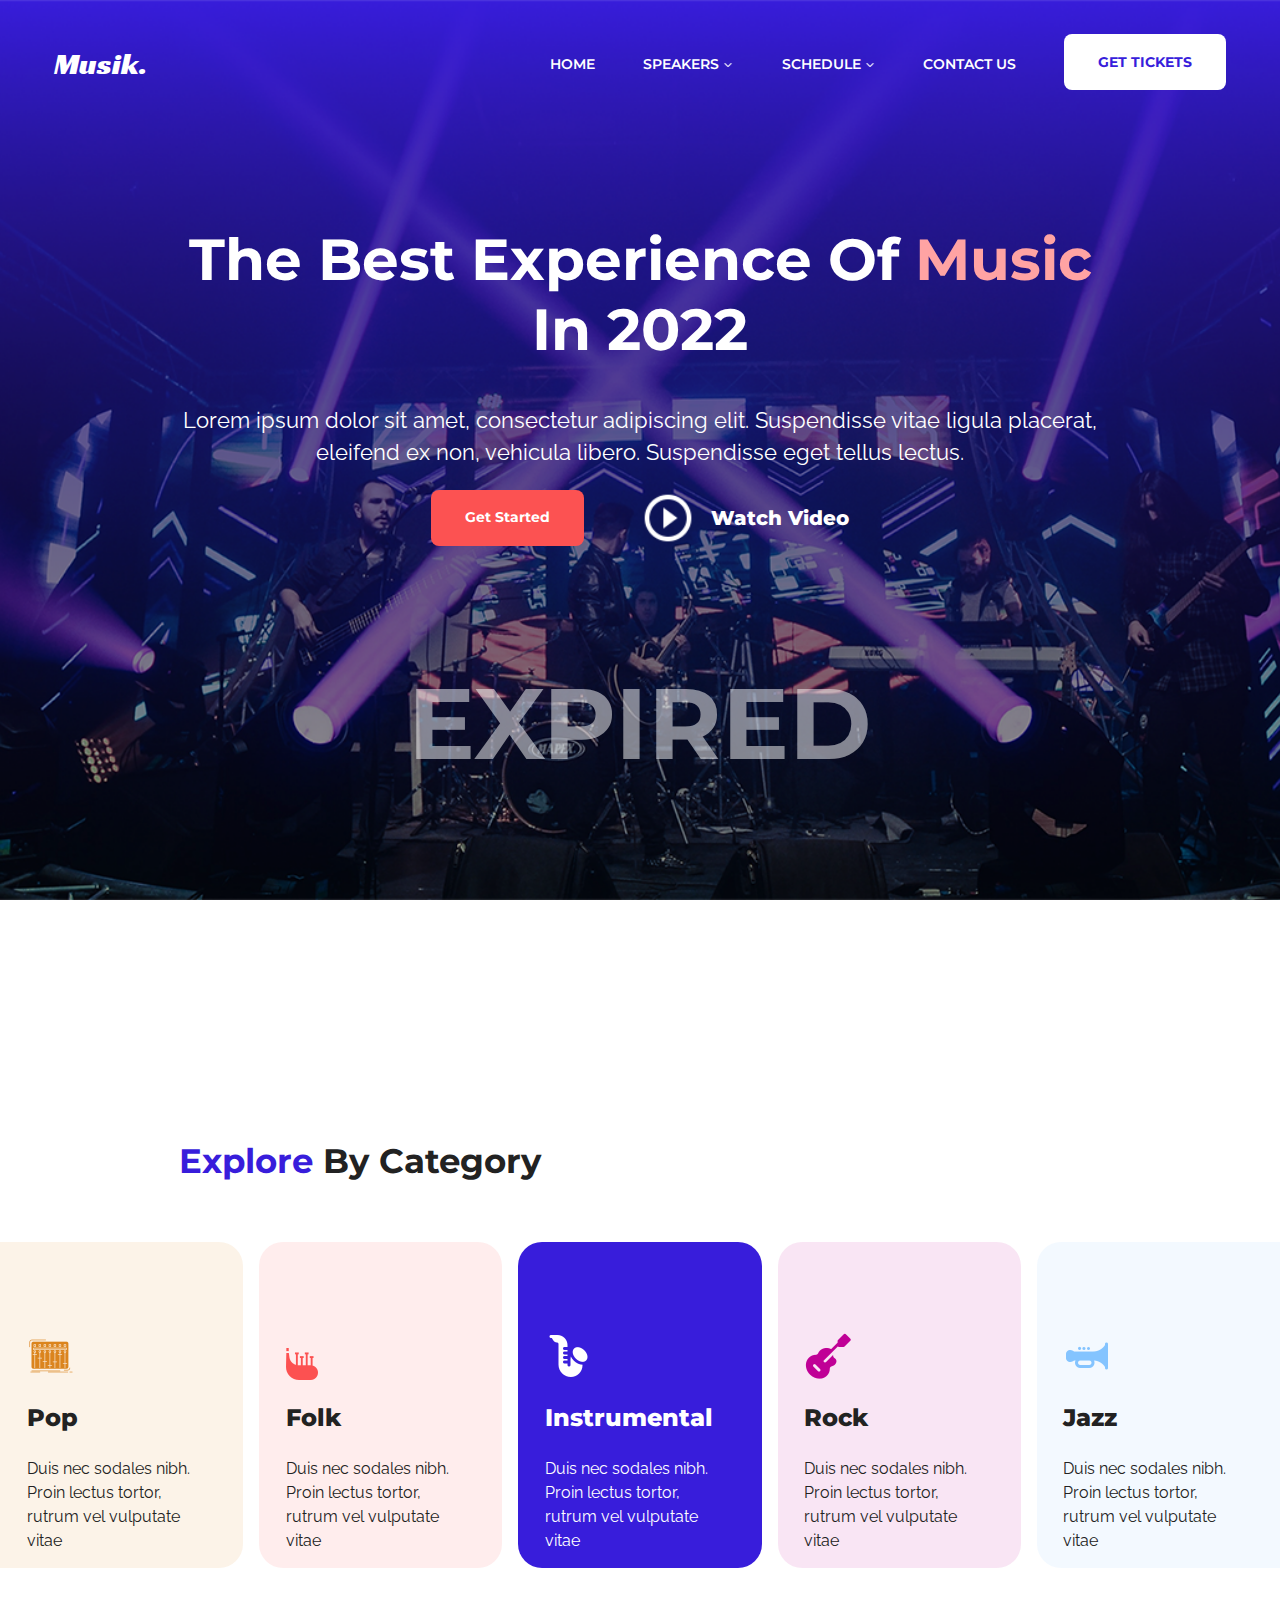
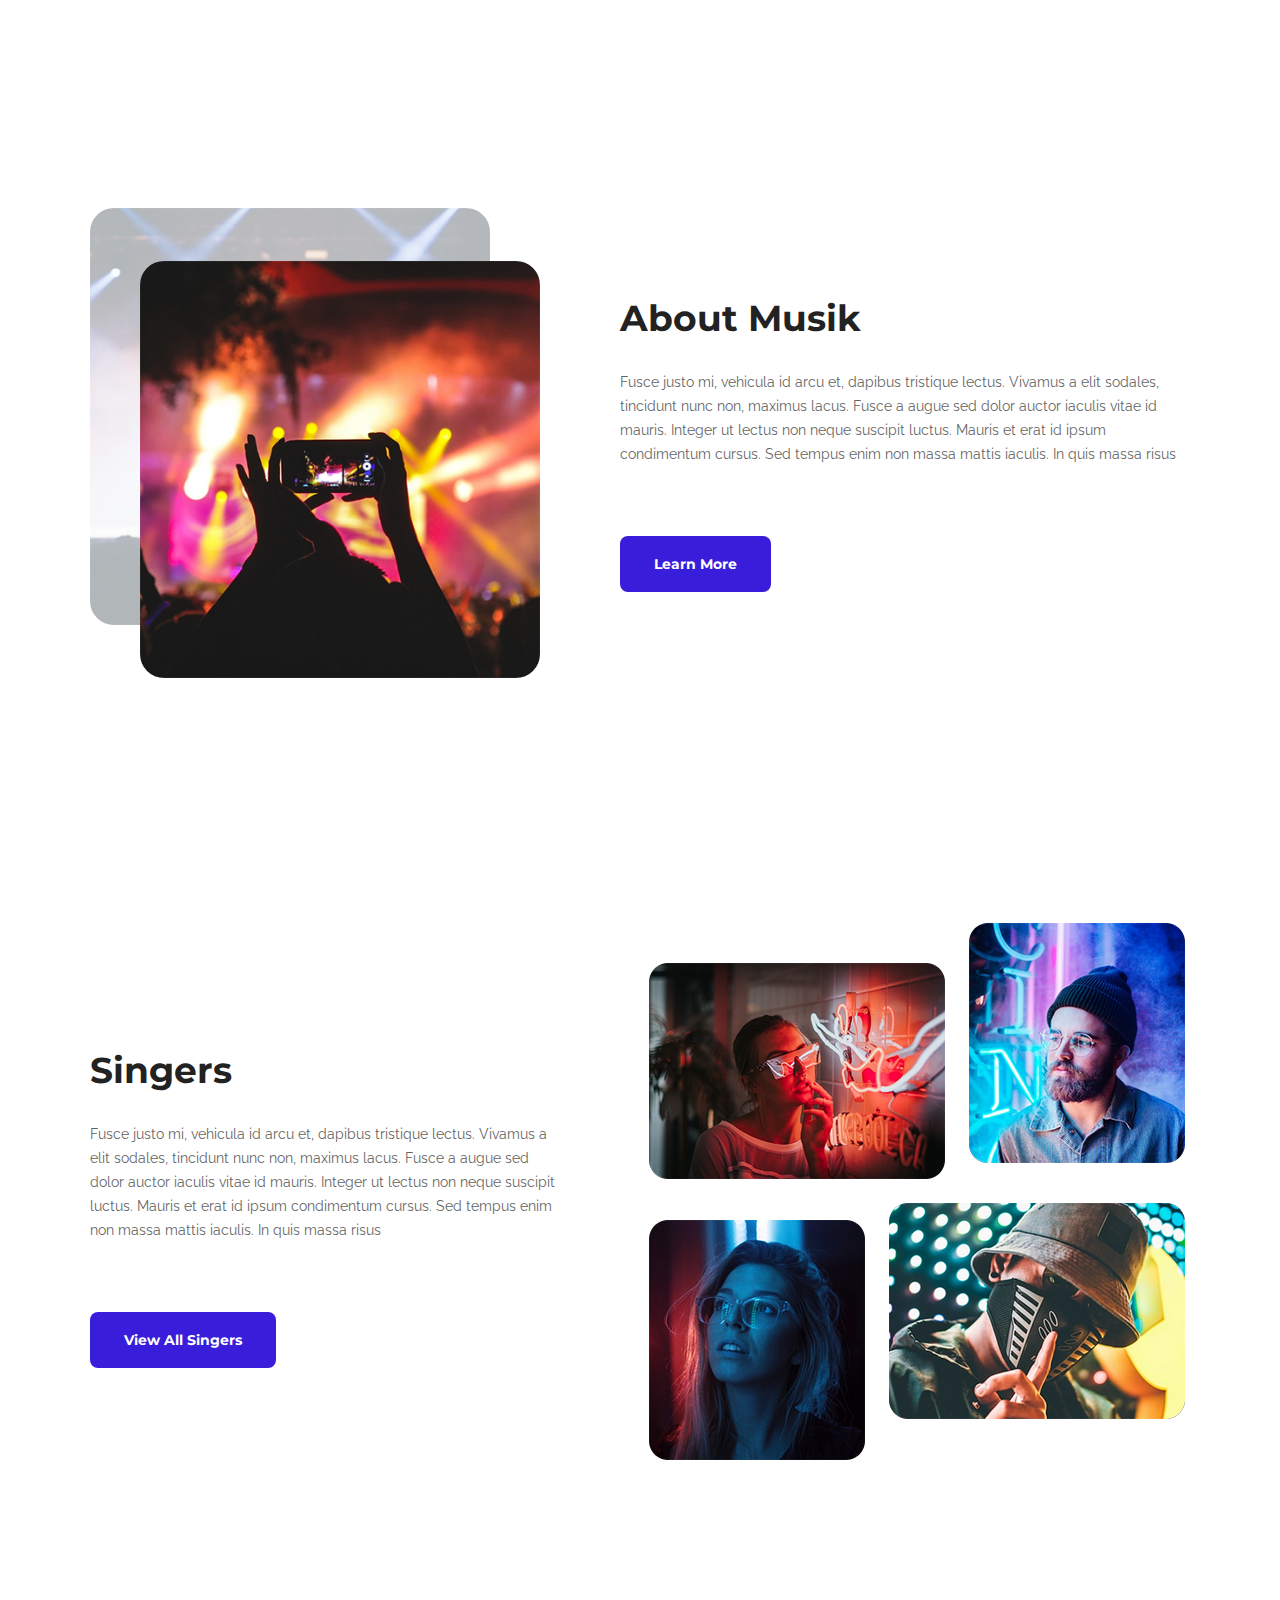
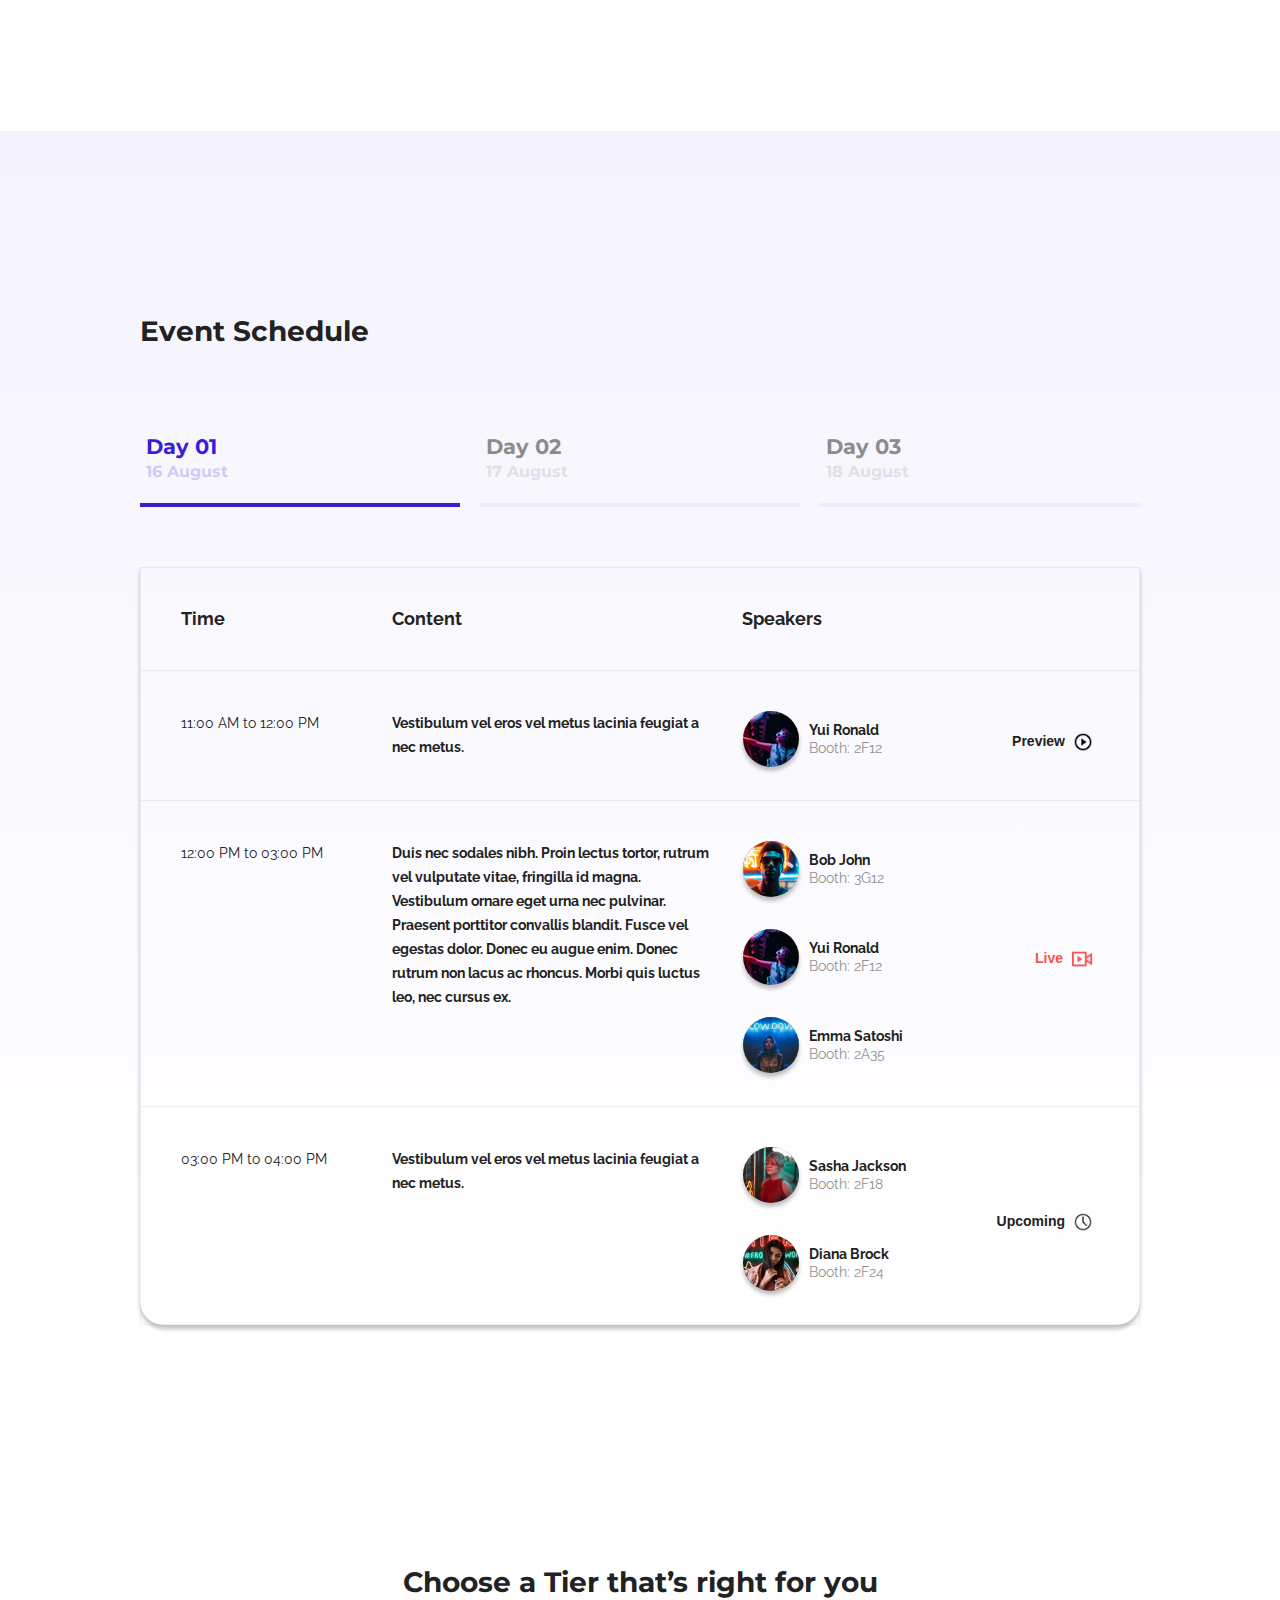
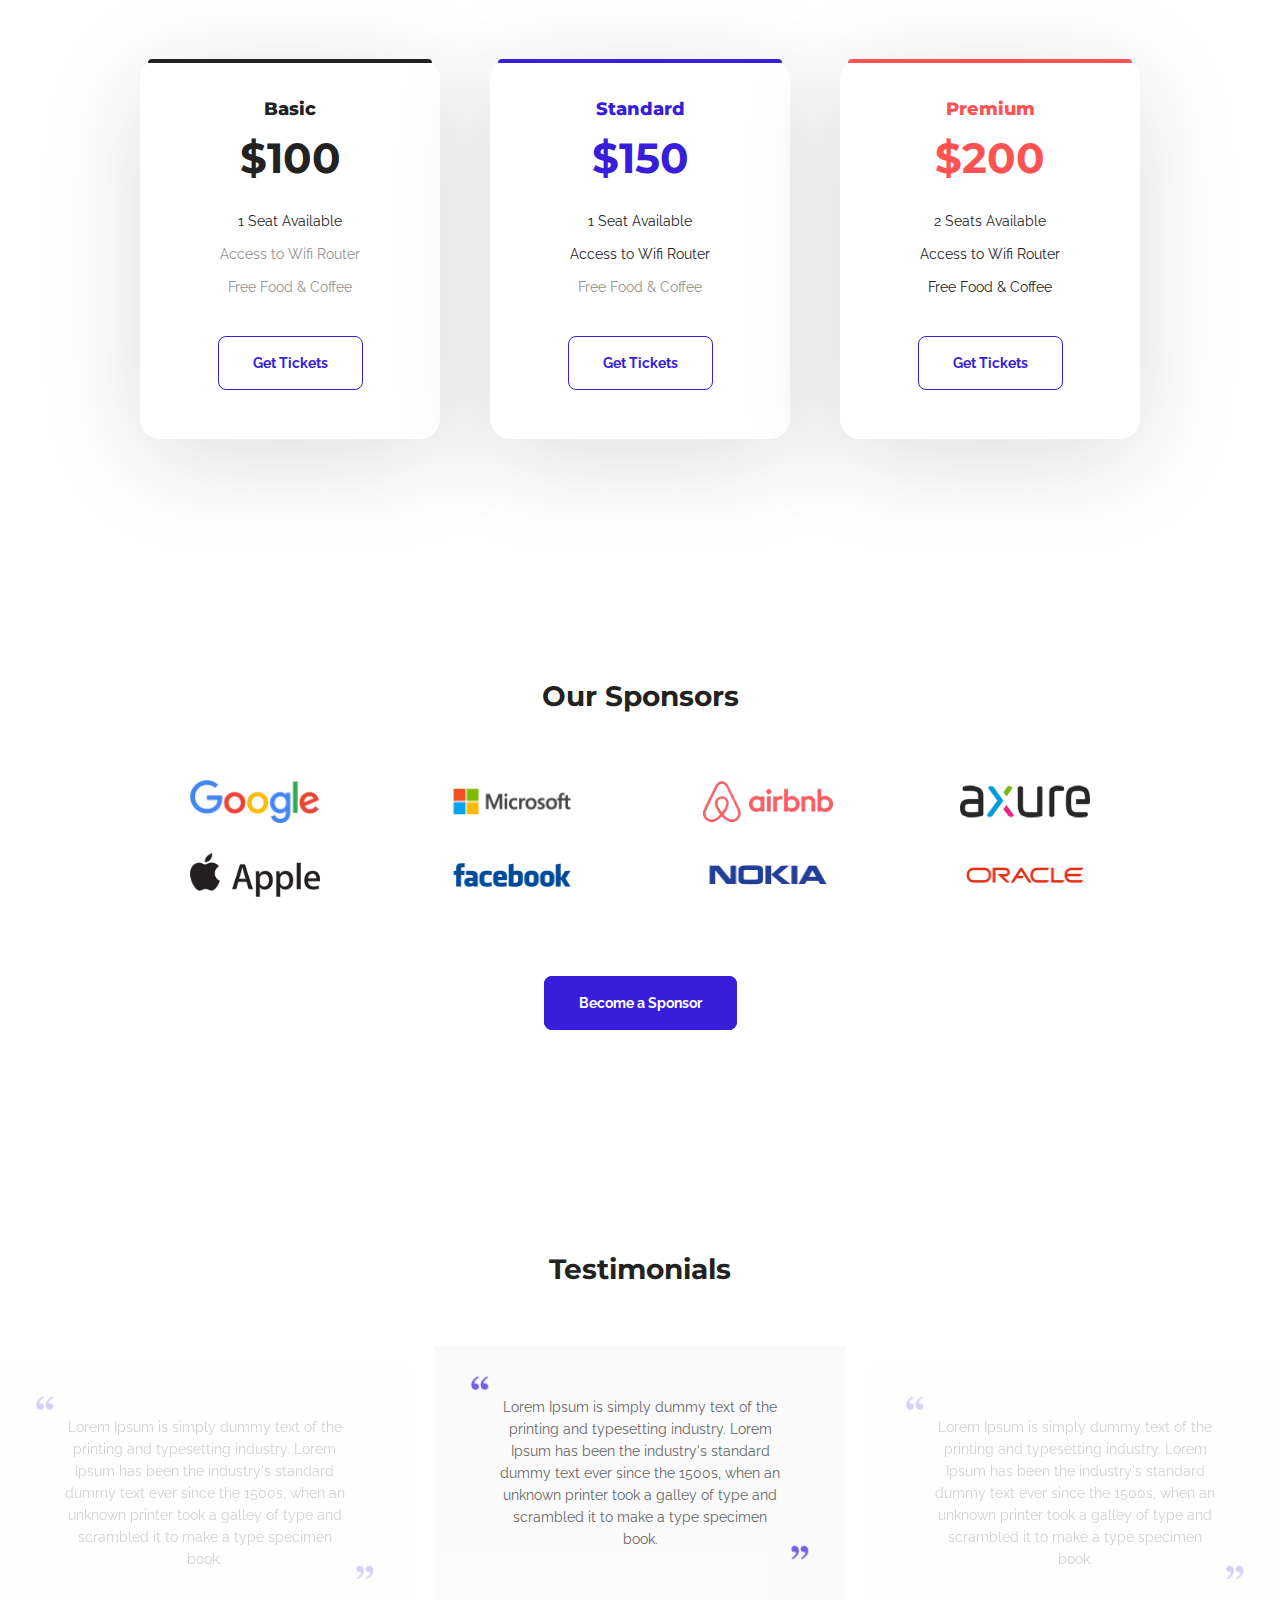
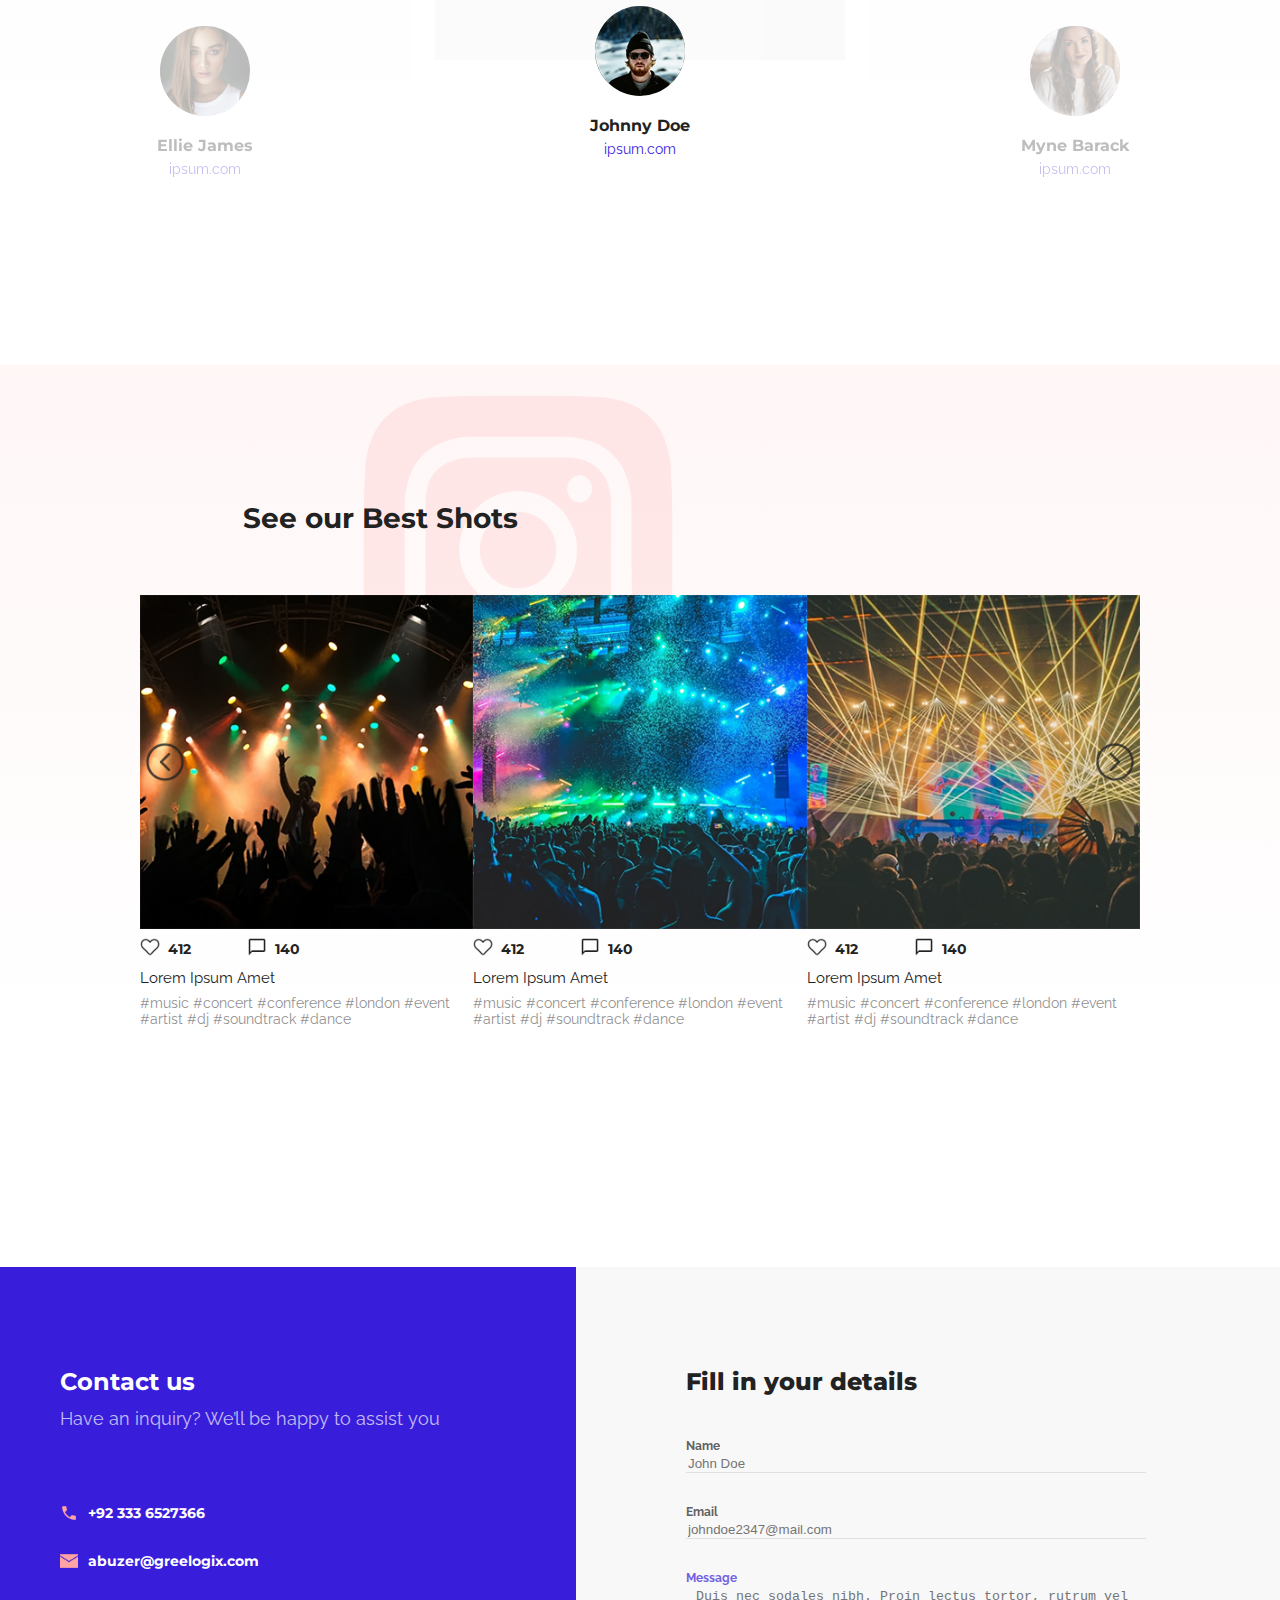
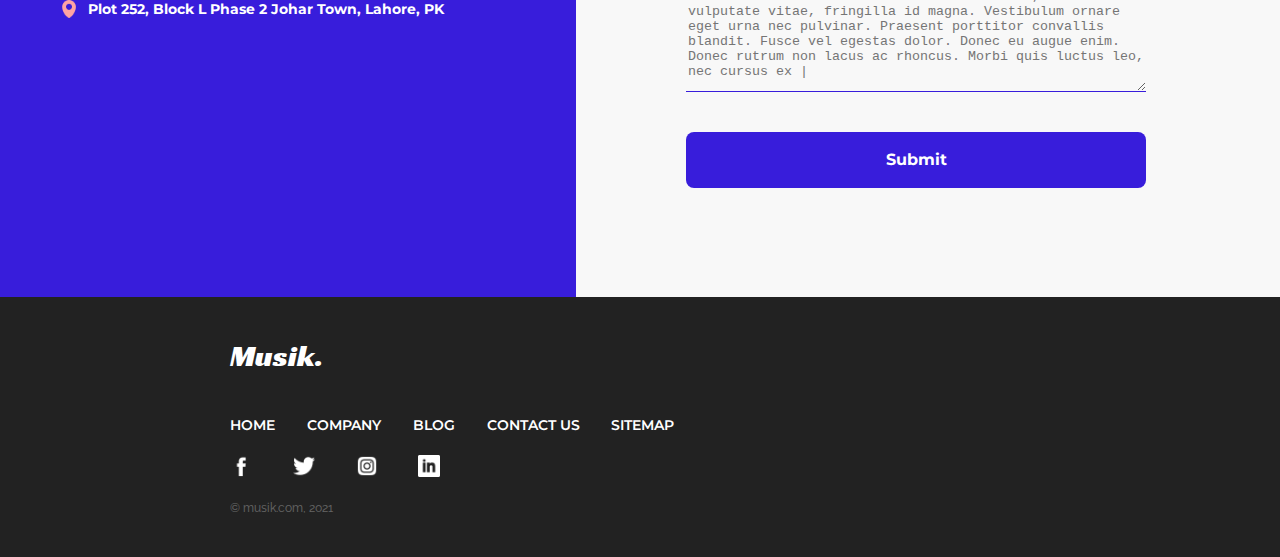
<file: index.html>
<!DOCTYPE html>
<html lang="en-US">

<head>

    <title>Musik.</title>
    <meta charset="utf-8">

    <link rel="stylesheet" href="style.css" type="text/css">
    <meta name="viewport" content="width=device-width, initial-scale=1.0">

    <link rel="preconnect" href="https://fonts.googleapis.com">
    <link rel="preconnect" href="https://fonts.gstatic.com" crossorigin>
    <link href="https://fonts.googleapis.com/css2?family=Montserrat:ital,wght@0,100;0,200;0,300;0,400;0,500;0,600;0,700;0,800;0,900;1,100;1,200;1,300;1,400;1,500;1,600;1,700;1,800;1,900&family=Raleway:ital,wght@0,100;0,200;0,300;0,400;0,500;0,600;0,700;0,800;0,900;1,100;1,200;1,300;1,400;1,500;1,600;1,700;1,800;1,900&display=swap"
        rel="stylesheet">
    <link rel="preconnect" href="https://fonts.googleapis.com">
    <link rel="preconnect" href="https://fonts.gstatic.com" crossorigin>
    <link href="https://fonts.googleapis.com/css2?family=Racing+Sans+One&display=swap" rel="stylesheet">

    <script>
        document.addEventListener('DOMContentLoaded', function() {
            const slider = new ChiefSlider('.slider', {
                loop: false
            });
        });
    </script>

</head>

<body>

    <header class="section1 header">

        <img class="hero-img hero-img-1" src="images/hero image/hero_img_1920.png" alt="">
        <img class="hero-img hero-img-2" src="images/hero image/hero_img_1440.png" alt="">
        <img class="hero-img hero-img-3" src="images/hero image/hero_img_1100.png" alt="">
        <img class="hero-img hero-img-4" src="images/hero image/hero_img_900.png" alt="">
        <img class="hero-img hero-img-5" src="images/hero image/hero_img_700.png" alt="">

        <nav class="nav">
            <div class="logo">Musik.</div>

            <div class="nav-items">

                <a class="nav-item" href="">Home</a>

                <div class="dropdown">
                    <a class="nav-item dropbtn" href="">Speakers <img class="arrow-down" src="images/icons/arrow_down.png" alt="arrow"></a>
                    <div class="dropdown-content">
                        <a href="#">Link 1</a>
                        <a href="#">Link 2</a>
                        <a href="#">Link 3</a>
                    </div>
                </div>

                <div class="dropdown">
                    <a class="nav-item dropbtn" href="">Schedule <img class="arrow-down" src="images/icons/arrow_down.png" alt="arrow"></a>
                    <div class="dropdown-content">
                        <a href="#">Link 1</a>
                        <a href="#">Link 2</a>
                        <a href="#">Link 3</a>
                    </div>
                </div>


                <a class="nav-item" href="">Contact Us</a>
                <a class="nav-item nav-item-last" href="">GET TICKETS</a>

            </div>
        </nav>

        <div class="text-content">
            <h1>The Best experience of <span>music</span> in 2022</h1>
            <p>Lorem ipsum dolor sit amet, consectetur adipiscing elit. Suspendisse vitae ligula placerat, eleifend ex non, vehicula libero. Suspendisse eget tellus lectus.</p>

            <div class="tc-btns">
                <a class="tc-btns1 nav-item-last" href="">Get started</a>
                <a class="tc-btns2" href=""><img src="images/icons/play_icon_white.png" alt=""> <span>Watch Video</span></a>
            </div>
        </div>

        <div class="timer">
            <p id="demo"></p>
        </div>

    </header>

    <!--SECTION 1-->

    <!--SECTION 2-->

    <div class="section2">
        <h2><span>Explore</span> By Category</h2>

        <div class="categories">
            <div class="category category1">
                <div class="category-inner">
                    <img src="images/icons/dj_mixer_icon.png" alt="">
                    <h3>Pop</h3>
                    <p>Duis nec sodales nibh. Proin lectus tortor, rutrum vel vulputate vitae</p>
                </div>
            </div>

            <div class="category category2">
                <div class="category-inner">
                    <img src="images/icons/bagpipes_icon.png" alt="">
                    <h3>Folk</h3>
                    <p>Duis nec sodales nibh. Proin lectus tortor, rutrum vel vulputate vitae</p>
                </div>
            </div>

            <div class="category category3">
                <div class="category-inner">
                    <img src="images/icons/sax_icon.png" alt="">
                    <h3>Instrumental</h3>
                    <p>Duis nec sodales nibh. Proin lectus tortor, rutrum vel vulputate vitae</p>
                </div>
            </div>

            <div class="category category4">
                <div class="category-inner">
                    <img src="images/icons/guitar_icon.png" alt="">
                    <h3>Rock</h3>
                    <p>Duis nec sodales nibh. Proin lectus tortor, rutrum vel vulputate vitae</p>
                </div>
            </div>

            <div class="category category5">
                <div class="category-inner">
                    <img src="images/icons/trumpet_icon.png" alt="">
                    <h3>Jazz</h3>
                    <p>Duis nec sodales nibh. Proin lectus tortor, rutrum vel vulputate vitae</p>
                </div>
            </div>
        </div>
    </div>

    <!--SECTION 2-->

    <!--SECTION 3-->

    <div class="section3">

        <div class="s3-images">
            <img class="s3-img1" src="images/section 3/img_back.png" alt="">
            <img class="s3-img2" src="images/section 3/img_front.png" alt="">
            <img class="s3-img-sprite" src="images/section 3/img_sprite.png" alt="">
        </div>

        <div class="s-text">
            <h2>About Musik</h2>
            <p>Fusce justo mi, vehicula id arcu et, dapibus tristique lectus. Vivamus a elit sodales, tincidunt nunc non, maximus lacus. Fusce a augue sed dolor auctor iaculis vitae id mauris. Integer ut lectus non neque suscipit luctus. Mauris et erat id
                ipsum condimentum cursus. Sed tempus enim non massa mattis iaculis. In quis massa risus</p>
            <a class='nav-item-last' href="">Learn More</a>
        </div>

    </div>

    <!--SECTION 3-->

    <!--SECTION 4-->

    <div class="section4 section3">

        <div class="s-text">
            <h2>Singers</h2>
            <p>Fusce justo mi, vehicula id arcu et, dapibus tristique lectus. Vivamus a elit sodales, tincidunt nunc non, maximus lacus. Fusce a augue sed dolor auctor iaculis vitae id mauris. Integer ut lectus non neque suscipit luctus. Mauris et erat id
                ipsum condimentum cursus. Sed tempus enim non massa mattis iaculis. In quis massa risus</p>
            <a class='nav-item-last' href="">View All Singers</a>
        </div>

        <div class="s4-images">
            <img class="s4-img-sprite" src="images/section 4/s4-img-sprite.png" alt="">

            <img class="s4-img1" src="images/section 4/img1.png" alt="">
            <img class="s4-img1 blur1" src="images/section 4/img1.png" alt="">

            <img class="s4-img2" src="images/section 4/img2.png" alt="">
            <img class="s4-img2 blur2" src="images/section 4/img2.png" alt="">

            <img class="s4-img3" src="images/section 4/img3.png" alt="">
            <img class="s4-img3 blur3" src="images/section 4/img3.png" alt="">

            <img class="s4-img4" src="images/section 4/img4.png" alt="">
            <img class="s4-img4 blur4" src="images/section 4/img4.png" alt="">
        </div>

    </div>

    <!--SECTION 4-->

    <!--SECTION 5-->

    <div class="section5">

        <div class="schedule">
            <h2>Event Schedule</h2>

            <div class="days">

                <div class="day day1">
                    <button>
                        <h3>Day 01</h3>
                        <h4>16 August</h4>
                    </button>
                </div>

                <div class="day day2">
                    <button>
                        <h3>Day 02</h3>
                        <h4>17 August</h4>
                    </button>
                </div>

                <div class="day day3">
                    <button>
                        <h3>Day 03</h3>
                        <h4>18 August</h4>
                    </button>
                </div>

            </div>

            <!--TABLE-->

            <div class="table-wrapper">

                <table class="schedule-data">

                    <tr class="tb-head">
                        <th class="th1">Time</th>
                        <th class="th2">Content</th>
                        <th class="th3">Speakers</th>
                    </tr>

                    <tr>
                        <td class="td1">11:00 AM to 12:00 PM</td>

                        <td class="td2">Vestibulum vel eros vel metus lacinia feugiat a nec metus. </td>

                        <td class="td3">
                            <div class="speaker">
                                <img class="speaker-img" src="images/section 5/user1.png" alt="">
                                <div class="speaker-bio">
                                    <div class="name">Yui Ronald</div>
                                    <div class="booth">Booth: 2F12</div>
                                </div>
                            </div>
                        </td>

                        <td class="td4">
                            <button class="btn-prev">
                        <span>Preview</span> <img class="play" src="images/icons/play_icon_black.png" alt="">
                        </button>
                        </td>
                    </tr>



                    <tr>
                        <td class="td1">12:00 PM to 03:00 PM</td>

                        <td class="td2">Duis nec sodales nibh. Proin lectus tortor, rutrum vel vulputate vitae, fringilla id magna. Vestibulum ornare eget urna nec pulvinar. Praesent porttitor convallis blandit. Fusce vel egestas dolor. Donec eu augue enim. Donec rutrum
                            non lacus ac rhoncus. Morbi quis luctus leo, nec cursus ex.</td>

                        <td class="td3">
                            <div class="speaker">
                                <img class="speaker-img" src="images/section 5/user2.png" alt="">
                                <div class="speaker-bio">
                                    <div class="name">Bob John</div>
                                    <div class="booth">Booth: 3G12</div>
                                </div>
                            </div>

                            <div class="speaker">
                                <img class="speaker-img" src="images/section 5/user1.png" alt="">
                                <div class="speaker-bio">
                                    <div class="name">Yui Ronald</div>
                                    <div class="booth">Booth: 2F12</div>
                                </div>
                            </div>

                            <div class="speaker">
                                <img class="speaker-img" src="images/section 5/user3.png" alt="">
                                <div class="speaker-bio">
                                    <div class="name">Emma Satoshi</div>
                                    <div class="booth">Booth: 2A35</div>
                                </div>
                            </div>
                        </td>

                        <td class="td4">
                            <button class="btn-live">
                            <span>Live</span> <img class="live-cam" src="images/icons/live_cam_icon.png" alt="">
                        </button>
                        </td>
                    </tr>

                    <tr>

                        <td class="td1">03:00 PM to 04:00 PM</td>

                        <td class="td2">Vestibulum vel eros vel metus lacinia feugiat a nec metus. </td>

                        <td class="td3">
                            <div class="speaker">
                                <img class="speaker-img" src="images/section 5/user4.png" alt="">
                                <div class="speaker-bio">
                                    <div class="name">Sasha Jackson</div>
                                    <div class="booth">Booth: 2F18</div>
                                </div>
                            </div>

                            <div class="speaker">
                                <img class="speaker-img" src="images/section 5/user5.png" alt="">
                                <div class="speaker-bio">
                                    <div class="name">Diana Brock</div>
                                    <div class="booth">Booth: 2F24</div>
                                </div>
                            </div>
                        </td>

                        <td class="td4">
                            <button class="btn-upc">
                        <span>Upcoming</span> <img class="clock" src="images/icons/clock_icon.png" alt="">
                        </button>
                        </td>

                    </tr>

                </table>
            </div>

            <!--TABLE-->

        </div>



    </div>

    <!--SECTION 5-->

    <!--SECTION 6-->

    <div class="pricing">

        <h2 class="pricing-title">Choose a Tier that’s right for you</h2>

        <div class="price-cards">

            <div class="card card1">
                <h3 class="card-title">Basic</h3>

                <h1 class="card-price">$100</h1>

                <div class="card-content">
                    <span>1 Seat Available</span>
                    <span style="opacity: .5;">Access to Wifi Router</span>
                    <span style="opacity: .5;">Free Food & Coffee</span>
                </div>

                <a class="buy nav-item-last" href="">Get Tickets</a>
            </div>

            <div class="card card2">
                <h3 class="card-title">Standard</h3>

                <h1 class="card-price">$150</h1>

                <div class="card-content">
                    <span>1 Seat Available</span>
                    <span>Access to Wifi Router</span>
                    <span>Free Food & Coffee</span>
                </div>

                <a class="buy nav-item-last" href="">Get Tickets</a>
            </div>

            <div class="card card3">
                <h3 class="card-title">Premium</h3>

                <h1 class="card-price">$200</h1>

                <div class="card-content">
                    <span>2 Seats Available</span>
                    <span>Access to Wifi Router</span>
                    <span>Free Food & Coffee</span>
                </div>

                <a class="buy nav-item-last" href="">Get Tickets</a>
            </div>

        </div>

    </div>

    <!--SECTION 6-->

    <!--SECTION 7-->

    <div class="sponsors section7">
        <h2 class="pricing-title">Our Sponsors</h2>

        <div class="sponsors_logos">
            <div class="logos">
                <img class="logo" src="images/sponsors/google.png" alt="">
                <img class="logo" src="images/sponsors/microsoft.png" alt="">
                <img class="logo" src="images/sponsors/airbnb_logo.png" alt="">
                <img class="logo" src="images/sponsors/axure_logo.png" alt="">
            </div>
            <div class="logos">
                <img class="logo" src="images/sponsors/apple_logo.png" alt="">
                <img class="logo" src="images/sponsors/facebook_logo.png" alt="">
                <img class="logo" src="images/sponsors/nokia.png" alt="">
                <img class="logo" src="images/sponsors/oracle.png" alt="">
            </div>
        </div>

        <a class="buy nav-item-last" href="">Become a Sponsor</a>
    </div>

    <!--SECTION 7-->

    <!--SECTION 8-->

    <div class="testimonials section8">
        <h2 class="pricing-title">Testimonials</h2>

        <div class="test-content">

            <div class="testimonial">
                <blockquote><img class="quote-icon1" src="images/icons/quote_icon_2.png" alt=""> Lorem Ipsum is simply dummy text of the printing and typesetting industry. Lorem Ipsum has been the industry's standard dummy text ever since the 1500s, when an unknown
                    printer took a galley of type and scrambled it to make a type specimen book. <img class="quote-icon2" src="images/icons/quote_icon_1.png" alt="">
                </blockquote>
                <img class="user-img" src="images/section 8/user3.png" alt="">
                <h3>Ellie James</h3>
                <a href="">ipsum.com</a>
            </div>

            <div class="testimonial">
                <blockquote><img class="quote-icon1" src="images/icons/quote_icon_2.png" alt=""> Lorem Ipsum is simply dummy text of the printing and typesetting industry. Lorem Ipsum has been the industry's standard dummy text ever since the 1500s, when an unknown
                    printer took a galley of type and scrambled it to make a type specimen book. <img class="quote-icon2" src="images/icons/quote_icon_1.png" alt="">
                </blockquote>
                <img class="user-img" src="images/section 8/user1.png" alt="">
                <h3>Johnny Doe</h3>
                <a href="">ipsum.com</a>
            </div>

            <div class="testimonial">
                <blockquote><img class="quote-icon1" src="images/icons/quote_icon_2.png" alt=""> Lorem Ipsum is simply dummy text of the printing and typesetting industry. Lorem Ipsum has been the industry's standard dummy text ever since the 1500s, when an unknown
                    printer took a galley of type and scrambled it to make a type specimen book. <img class="quote-icon2" src="images/icons/quote_icon_1.png" alt="">
                </blockquote>
                <img class="user-img" src="images/section 8/user2.png" alt="">
                <h3>Myne Barack</h3>
                <a href="">ipsum.com</a>
            </div>

        </div>

    </div>

    <!--SECTION 8-->

    <!--SECTION 9-->

    <div class="section9 gallery">

        <img class="gallery-back-img" src="images/section 9/instagram_back.png" alt="">

        <h2 class="pricing-title">See our Best Shots</h2>

        <div class="container">

            <div class="slider">



                <div class="slider__wrapper">
                    <div class="slider__items">

                        <div class="slider__item">
                            <img class="slider__img" src="images/section 9/img1.png" alt="">

                            <div class="likes__comments">
                                <div class="l_c__container">
                                    <img class="like__icon" src="images/icons/heart_icon.png" alt="">
                                    <span class="counter">412</span>
                                </div>
                                <div class="l_c__container">
                                    <img class="comment__icon" src="images/icons/chat_icon.png" alt="">
                                    <span class="counter">140</span>
                                </div>
                            </div>

                            <span class="shot-title">Lorem Ipsum Amet</span>

                            <div class="tags">#music #concert #conference #london #event #artist #dj #soundtrack #dance</div>

                        </div>

                        <div class="slider__item">
                            <img class="slider__img" src="images/section 9/img2.png" alt="">

                            <div class="likes__comments">
                                <div class="l_c__container">
                                    <img class="like__icon" src="images/icons/heart_icon.png" alt="">
                                    <span class="counter">412</span>
                                </div>
                                <div class="l_c__container">
                                    <img class="comment__icon" src="images/icons/chat_icon.png" alt="">
                                    <span class="counter">140</span>
                                </div>
                            </div>

                            <span class="shot-title">Lorem Ipsum Amet</span>

                            <div class="tags">#music #concert #conference #london #event #artist #dj #soundtrack #dance</div>

                        </div>
                        <div class="slider__item">
                            <img class="slider__img" src="images/section 9/img3.png" alt="">

                            <div class="likes__comments">
                                <div class="l_c__container">
                                    <img class="like__icon" src="images/icons/heart_icon.png" alt="">
                                    <span class="counter">412</span>
                                </div>
                                <div class="l_c__container">
                                    <img class="comment__icon" src="images/icons/chat_icon.png" alt="">
                                    <span class="counter">140</span>
                                </div>
                            </div>

                            <span class="shot-title">Lorem Ipsum Amet</span>

                            <div class="tags">#music #concert #conference #london #event #artist #dj #soundtrack #dance</div>

                        </div>
                        <div class="slider__item">
                            <img class="slider__img" src="images/section 9/img4.png" alt="">

                            <div class="likes__comments">
                                <div class="l_c__container">
                                    <img class="like__icon" src="images/icons/heart_icon.png" alt="">
                                    <span class="counter">412</span>
                                </div>
                                <div class="l_c__container">
                                    <img class="comment__icon" src="images/icons/chat_icon.png" alt="">
                                    <span class="counter">140</span>
                                </div>
                            </div>

                            <span class="shot-title">Lorem Ipsum Amet</span>

                            <div class="tags">#music #concert #conference #london #event #artist #dj #soundtrack #dance</div>

                        </div>
                        <div class="slider__item">
                            <img class="slider__img" src="images/section 9/img5.png" alt="">

                            <div class="likes__comments">
                                <div class="l_c__container">
                                    <img class="like__icon" src="images/icons/heart_icon.png" alt="">
                                    <span class="counter">412</span>
                                </div>
                                <div class="l_c__container">
                                    <img class="comment__icon" src="images/icons/chat_icon.png" alt="">
                                    <span class="counter">140</span>
                                </div>
                            </div>

                            <span class="shot-title">Lorem Ipsum Amet</span>

                            <div class="tags">#music #concert #conference #london #event #artist #dj #soundtrack #dance</div>

                        </div>
                    </div>
                </div>




                <a href="" class="slider__control slider__control1" data-slide="prev"><img src="images/section 9/arrow_left.png" alt=""></a>
                <a href="" class="slider__control slider__control2" data-slide="next"><img src="images/section 9/arrow_right.png" alt=""></a>


            </div>

        </div>


    </div>

    <!--SECTION 9-->

    <!--SECTION 10-->

    <div class="section10">

        <div class="contact__info">
            <div class="contact__inner">
                <h2>Contact us</h2>
                <div class="subheader">Have an inquiry? We’ll be happy to assist you</div>

                <div class="info__container">
                    <div class="phone info"><img class="contact__icon" src="images/contact/telephone.png" alt=""> +92 333 6527366</div>

                    <div class="email info"><img class="contact__icon" src="images/contact/mail.png" alt=""> abuzer@greelogix.com</div>

                    <address class="address info"><img class="contact__icon" src="images/contact/gps.png" alt=""> Plot 252, Block L Phase 2 Johar Town, Lahore, PK</address>
                </div>
            </div>
        </div>

        <div class="form__container">

            <h2 class="form__header">Fill in your details</h2>

            <form action="">
                <label for="name">Name</label>
                <input type="text" id="name" name="name" placeholder="John Doe">

                <label for="email">Email</label>
                <input type="email" id="email" name="email" placeholder="johndoe2347@mail.com">

                <label class="label__message" for="message">Message</label>
                <textarea id="message" name="message" rows="7" cols="100" placeholder=" Duis nec sodales nibh. Proin lectus tortor, rutrum vel vulputate vitae, fringilla id magna. Vestibulum ornare eget urna nec pulvinar. Praesent porttitor convallis blandit. Fusce vel egestas dolor. Donec eu augue enim. Donec rutrum non lacus ac rhoncus. Morbi quis luctus leo, nec cursus ex | "></textarea>


                <input type="submit" name="submit" id="submit" value="Submit">
            </form>
        </div>

    </div>


    <!--SECTION 10-->

    <!--FOOTER-->

    <footer>

        <div class="footer__content">
            <div class="logo">Musik.</div>

            <div class="links">
                <div class="page__links">
                    <a href="">Home</a>
                    <a href="">Company</a>
                    <a href="">Blog</a>
                    <a href="">Contact us</a>
                    <a href="">sitemap</a>
                </div>

                <div class="page__links2">
                    <div class="social__media">
                        <a href=""><img src="images/contact/facebook.png" alt=""></a>
                        <a href=""><img src="images/contact/twitter.png" alt=""></a>
                        <a href=""><img src="images/contact/instagram.png" alt=""></a>
                        <a href=""><img src="images/contact/linkedin.png" alt=""></a>
                    </div>
                    <span>© musik.com, 2021 </span>
                </div>
            </div>
        </div>

    </footer>

    <!--FOOTER-->






    <script src="timer.js"></script>
    <script src="slider.js"></script>
    <script src="chief_slider.js"></script>

</body>

</html>
</file>
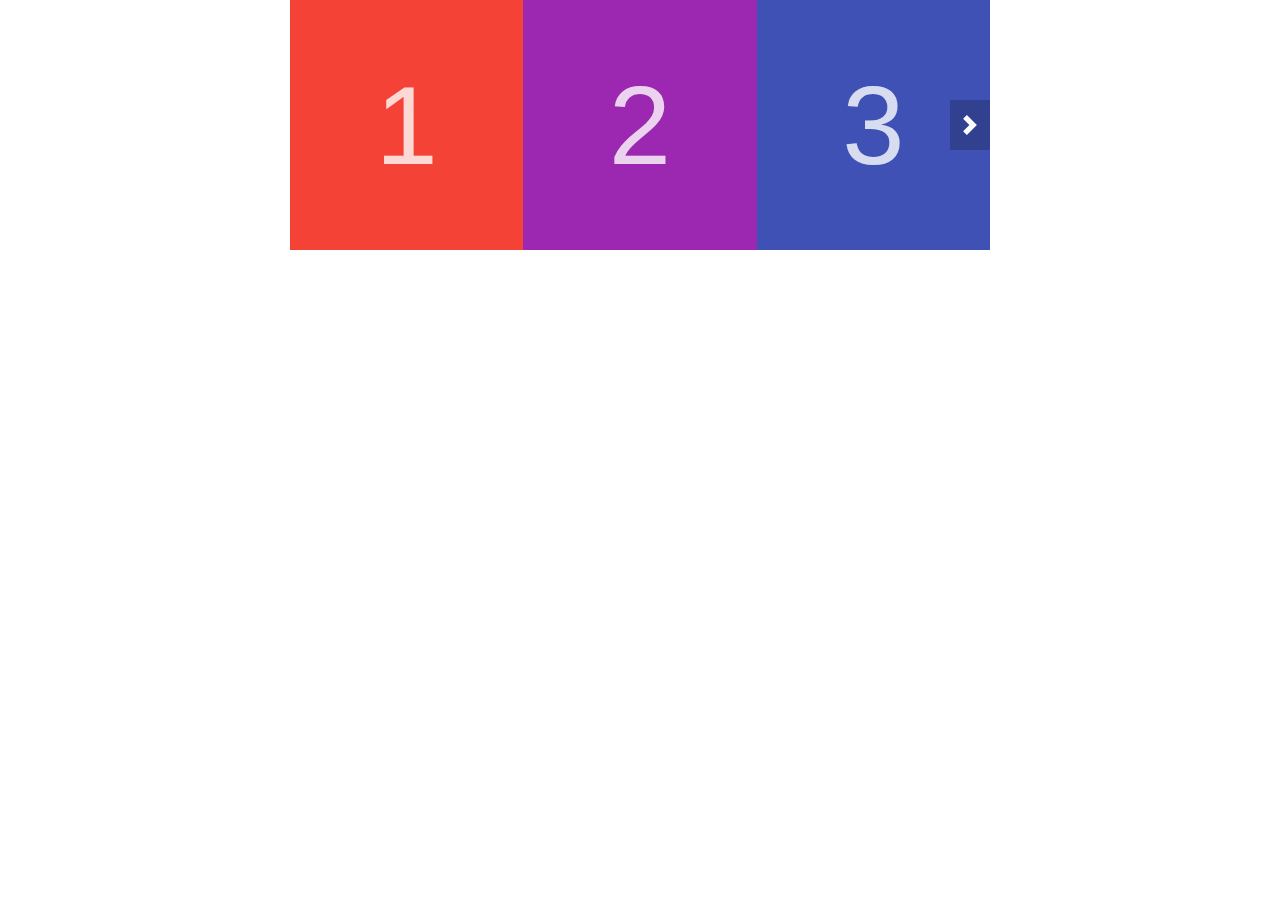
<file: images/index2.html>
<!doctype html>
<html lang="ru">

<head>
    <meta charset="utf-8">
    <meta name="viewport" content="width=device-width, initial-scale=1">
    <title>ChiefSlider [Example 2]</title>
    <link rel="stylesheet" href="chief-slider.css">
    <script defer src="../chief_slider.js"></script>
    <script>
        document.addEventListener('DOMContentLoaded', function() {
            const slider = new ChiefSlider('.slider', {
                loop: false
            });
        });
    </script>
    <style>
        *,
        *::before,
        *::after {
            box-sizing: border-box;
        }
        
        body {
            margin: 0;
            font-family: -apple-system, BlinkMacSystemFont, 'Segoe UI', Roboto, 'Helvetica Neue', Arial, sans-serif, 'Apple Color Emoji', 'Segoe UI Emoji', 'Segoe UI Symbol';
        }
        
        .container {
            max-width: 700px;
            margin: 0 auto;
        }
        
        .slider__wrapper {
            overflow: hidden;
        }
        
        .slider__item {
            flex: 0 0 33.3333333333%;
            max-width: 33.3333333333%;
            height: 250px;
            display: flex;
            justify-content: center;
            align-items: center;
            color: rgba(255, 255, 255, 0.8);
            font-size: 7rem;
        }
        
        .slider__item:nth-child(1) {
            background-color: #f44336;
        }
        
        .slider__item:nth-child(2) {
            background-color: #9c27b0;
        }
        
        .slider__item:nth-child(3) {
            background-color: #3f51b5;
        }
        
        .slider__item:nth-child(4) {
            background-color: #03a9f4;
        }
        
        .slider__item:nth-child(5) {
            background-color: #4caf50;
        }
    </style>
</head>

<body>

    <div class="container">

        <div class="slider">
            <div class="slider__wrapper">
                <div class="slider__items">
                    <div class="slider__item">
                        <!-- Контент 1 слайда -->
                        1
                    </div>
                    <div class="slider__item">
                        <!-- Контент 2 слайда -->
                        2
                    </div>
                    <div class="slider__item">
                        <!-- Контент 3 слайда -->
                        3
                    </div>
                    <div class="slider__item">
                        <!-- Контент 4 слайда -->
                        4
                    </div>
                    <div class="slider__item">
                        <!-- Контент 5 слайда -->
                        5
                    </div>
                </div>
            </div>
            <a href="#" class="slider__control" data-slide="prev"></a>
            <a href="#" class="slider__control" data-slide="next"></a>
        </div>

    </div>
</body>

</html>
</file>
<file: style.css>
/* font-family: 'Montserrat', sans-serif; -> Headlines
font-family: 'Raleway', sans-serif; -> Text */

* {
    text-decoration: none;
    list-style-type: none;
}

body {
    font-family: 'Raleway', sans-serif;
    background-color: #fff;
    margin: 0px;
    padding: 0px;
}

h1,
h2,
h3,
h4,
h5,
h6 {
    font-family: 'Montserrat', sans-serif;
}

a,
button {
    cursor: pointer;
    text-decoration: none;
}


/* SECTION 1 */

.header {
    width: 100%;
    height: 964px;
    position: relative;
}

.hero-img-2,
.hero-img-3,
.hero-img-4,
.hero-img-5 {
    display: none;
}

.hero-img {
    position: absolute;
    left: 0px;
    top: 0px;
    z-index: -1;
    height: 964px;
    width: 100%;
    object-fit: cover;
}

.nav {
    display: flex;
    width: 100%;
    max-width: 1172px;
    height: 120px;
    margin: auto;
    justify-content: space-between;
    color: #fff;
}

.logo {
    font-family: 'Racing Sans One', cursive;
    font-size: 30px;
    padding-top: 45px;
}

.nav .logo {
    padding-top: 45px;
}

.nav-items {
    width: 676px;
    display: flex;
    justify-content: space-between;
    padding: 0px;
    padding-top: 54px;
}

.nav-item {
    text-transform: uppercase;
    font-family: 'Montserrat', sans-serif;
    font-style: normal;
    font-weight: 600;
    font-size: 14px;
    line-height: 20px;
    height: fit-content;
    color: #fff;
    transition: all .2s linear;
}

.nav-item:hover {
    opacity: .8;
}

.arrow-down {
    height: 8px;
    width: 10px;
}

.nav-item-last {
    font-weight: 700;
    font-size: 16px;
    color: #381DDB;
    padding: 18px 34px;
    background: #fff;
    border-radius: 8px;
    margin-top: -20px;
}

.dropdown {
    height: fit-content;
}

.dropdown-content {
    overflow: hidden;
    display: flex;
    flex-direction: column;
    width: auto;
    height: 0px;
    text-align: center;
    padding: 0px;
    transition: all linear .2s;
}

.dropdown-content a {
    padding: 7px 0px;
    color: #fff;
    transition: all linear .2s;
}

.dropdown-content a:hover {
    opacity: .8;
}

.dropdown:hover .dropdown-content {
    height: fit-content;
    padding: 20px 0px;
}


/*TEXT CONTENT*/

.text-content {
    display: block;
    width: 970px;
    height: 388px;
    margin: auto;
    margin-top: 105px;
    text-align: center;
    color: #fff;
}

.text-content h1 {
    font-weight: 700;
    font-size: 72px;
    line-height: 88px;
    text-transform: capitalize;
}

.text-content h1 span {
    color: #FFA3A3;
}

.text-content p {
    font-weight: 400;
    font-size: 24px;
    line-height: 38px;
}

.tc-btns {
    width: 418px;
    height: fit-content;
    display: flex;
    justify-content: space-between;
    margin: auto;
    position: relative;
}

.tc-btns a {
    color: #fff;
    font-family: 'Montserrat', sans-serif;
    transition: all linear .2s;
}

.tc-btns a:hover {
    opacity: .8;
}

.tc-btns1 {
    background-color: #FC5252;
    margin: 0px;
    text-transform: capitalize;
}

.tc-btns2 {
    font-style: normal;
    font-weight: 800;
    font-size: 20px;
    line-height: 10px;
    display: table;
}

.tc-btns2 img {
    width: 56px;
    height: 56px;
    padding-right: 15px;
}

.tc-btns2 span {
    display: table-cell;
    vertical-align: middle;
}


/*TIMER*/

#demo {
    width: fit-content;
    height: 176px;
    font-family: 'Montserrat', sans-serif;
    font-style: normal;
    font-weight: 700;
    font-size: 144px;
    line-height: 176px;
    /* identical to box height */
    text-align: center;
    margin: 122px auto 0px;
    color: #fff;
    opacity: .5;
}


/* SECTION 1 */


/* SECTION 2 */

.section2 {
    width: 100%;
    height: fit-content;
    margin: 240px auto;
    color: #222222;
}

.section2 h2 {
    margin: 0px 0px 60px 375px;
    font-weight: 700;
    font-size: 34px;
    color: #222222;
}

.section2 h2 span {
    color: #381DDB;
}

.categories {
    width: 100%;
    height: fit-content;
    display: flex;
    flex-wrap: wrap;
    justify-content: space-between;
}

.category {
    width: 19%;
    height: 326px;
    border-radius: 24px;
    position: relative;
}

.category-inner {
    position: absolute;
    width: 190px;
    height: 200px;
    left: 50%;
    transform: translate(-50%, 0);
    top: 90px;
}

.category-inner h3 {
    font-weight: 800;
    font-size: 24px;
    line-height: 38px;
    margin: 15px 0px 20px;
}

.category-inner p {
    font-weight: 400;
    font-size: 16px;
    line-height: 24px;
}

.category1 {
    background: hsla(33, 77%, 49%, 0.1);
    border-radius: 0px 24px 24px 0px;
}

.category2 {
    background: hsla(0, 97%, 65%, 0.1);
}

.category2 .category-inner img {
    margin-top: 16px;
}

.category3 {
    background: #381DDB;
    color: #fff;
}

.category4 {
    background: hsla(313, 100%, 38%, 0.1);
}

.category5 {
    background: hsl(209, 100%, 76%, 0.1);
    border-radius: 24px 0px 0px 24px;
}


/* SECTION 2 */


/* SECTION 3 */

.section3 {
    width: 1170px;
    margin: 0px auto 240px;
    display: flex;
    justify-content: space-between;
}

.s3-images {
    width: 530px;
    height: 550px;
    position: relative;
}

.s3-images img {
    position: absolute;
    width: 460px;
    height: 480px;
    border-radius: 24px;
}

.s3-img1 {
    top: 0px;
    left: 0px;
    opacity: .3;
    z-index: -1;
}

.s3-img2 {
    right: 0px;
    bottom: 0px;
}

.s3-img-sprite {
    display: none;
}

.s-text {
    width: 570px;
    margin-top: 107px;
    color: #222222;
    font-weight: 700;
    font-size: 34px;
}

.s-text p {
    font-weight: 400;
    font-size: 16px;
    line-height: 24px;
    opacity: 0.7;
}

.s-text .nav-item-last {
    font-family: 'Montserrat', sans-serif;
    font-style: normal;
    font-weight: 700;
    font-size: 16px;
    line-height: 20px;
    display: block;
    color: #FFFFFF;
    background: #381DDB;
    margin-top: 70px;
    padding: 18px 34px;
    border-radius: 8px;
    width: fit-content;
    transition: all .2s linear;
}

.s-text .nav-item-last:hover {
    opacity: .8;
}


/* SECTION 3 */


/* SECTION 4 */

.section4 .s-text {
    width: 470px;
    margin-top: 176px;
}

.s4-img-sprite {
    display: none;
}

.s4-images {
    width: 670px;
    height: 712px;
    position: relative;
}

.s4-images img {
    position: absolute;
    border-radius: 24px;
}

.s4-img1 {
    left: 0px;
    top: 51px;
}

.blur1 {
    top: 91px;
    z-index: -1;
    opacity: 0.5;
    filter: blur(80px);
}

.s4-img2 {
    right: 0px;
    top: 0px;
}

.blur2 {
    top: 40px;
    z-index: -1;
    opacity: 0.5;
    filter: blur(80px);
}

.s4-img3 {
    left: 0px;
    bottom: 40px;
}

.blur3 {
    bottom: 0px;
    z-index: -1;
    opacity: 0.5;
    filter: blur(80px);
}

.s4-img4 {
    right: 0px;
    bottom: 91px;
}

.blur4 {
    bottom: 51px;
    z-index: -1;
    opacity: 0.5;
    filter: blur(80px);
}


/* SECTION 4 */


/* SECTION 5 */

.section5 {
    width: 100%;
    height: auto;
    color: #222222;
    background: linear-gradient(180deg, rgba(56, 29, 219, 0.05) 0%, rgba(56, 29, 219, 0) 100%);
}

.schedule {
    width: 1170px;
    height: fit-content;
    margin: 0px auto 240px;
    padding: 160px 0px 0px;
    display: grid;
    grid-row-gap: 60px;
}

.schedule h2 {
    font-weight: 700;
    font-size: 34px;
}

.days {
    display: flex;
    justify-content: space-between;
}

.day button {
    width: 370px;
    font-weight: 800;
    font-size: 24px;
    line-height: 38px;
    color: #222222;
    opacity: 0.5;
    border: none;
    border-bottom: solid hsl(249, 77%, 49%, 0.1) 4px;
    text-align: start;
    background: transparent;
    cursor: pointer;
    transition: all .2s linear;
}

.day button:hover {
    opacity: .8;
    border-bottom: solid hsl(0, 0%, 13%, .8);
}

.day h3 {
    margin: 0px;
}

.day h4 {
    font-weight: 700;
    font-size: 16px;
    line-height: 20px;
    opacity: 0.2;
    margin: 0px 0px 20px;
}

.day1 button {
    color: #381DDB;
    opacity: 1;
    border-bottom: solid #381DDB 4px;
}

.day1 button:hover {
    opacity: 1;
    border-bottom: solid #381DDB 4px;
}


/* TABLE */

table,
th {
    text-align: start;
}

.th1,
.th2,
.th3 {
    padding: 41px 0px;
    font-weight: 700;
    font-size: 24px;
    line-height: 38px;
}

.th2 {
    padding: 41px 30px;
}

table {
    border: 1px solid hsl(0, 0%, 43%, .1);
    border-radius: 0px 0px 24px 24px;
    padding: 0px 40px 40px;
    border-collapse: collapse;
    box-shadow: 0px 4px 4px 0px #00000040;
    width: 100%;
}

table button {
    border: none;
    background: transparent;
}

.speaker-img {
    width: 56px;
    height: 56px;
    box-shadow: 0px 4px 4px 0px #00000040;
    border-radius: 50%;
}

tr {
    vertical-align: top;
    border-bottom: 1px solid hsl(0, 0%, 43%, .1);
}

.th1,
.td1 {
    padding-left: 40px;
}

.td1 {
    width: 230px;
    font-weight: 400;
    font-size: 16px;
    line-height: 24px;
}

.td2 {
    width: 370px;
    padding: 0px 30px;
    font-weight: 700;
    font-size: 16px;
    line-height: 24px;
}

.td3 {
    width: 270px;
    font-weight: 400;
    font-size: 16px;
    line-height: 24px;
}

.speaker-bio {
    padding: 4px 0px 0px 10px;
}

.name {
    font-weight: 700;
}

.booth {
    opacity: .5;
}

.td4 {
    width: fit-content;
    text-align: end;
    padding-right: 40px;
    position: relative;
}

.td4 button {
    font-weight: 700;
    font-size: 16px;
    line-height: 20px;
    display: grid;
    grid-template-columns: auto auto;
    grid-column-gap: 8px;
    position: absolute;
    right: 40px;
    transition: all .2s linear;
}

.td4 button:hover {
    opacity: .8;
}

.td1,
.td2,
.td3,
.td4 {
    padding-top: 40px;
}

.speaker {
    display: flex;
    padding-bottom: 32px;
}

.clock,
.play {
    width: 20px;
    height: 20px;
}

.live-cam {
    width: 22px;
    height: 22px;
}

.btn-prev {
    top: 58px;
    color: #222222;
    align-items: center;
}

.btn-live {
    top: 145px;
    color: #FC5252;
    align-items: center;
}

.btn-upc {
    top: 102px;
    color: #222222;
    align-items: center;
}


/* TABLE */


/* SECTION 5 */


/* SECTION 6 */

.pricing {
    width: 100%;
    height: fit-content;
    margin-bottom: 240px;
    text-align: center;
    color: #222222;
}

.pricing-title {
    font-weight: 700;
    font-size: 34px;
    margin: 0px auto 60px;
    color: #222222;
}

.price-cards {
    width: 1170px;
    display: flex;
    justify-content: space-between;
    margin: auto;
}

.card {
    display: flex;
    flex-direction: column;
    align-items: center;
    padding: 0px 0px 30px;
    width: 370px;
    height: 404px;
    background: #FFFFFF;
    box-shadow: 0px 20px 100px rgba(34, 34, 34, 0.15);
    border-radius: 20px;
}

.card-title,
.card-price {
    color: #381DDB;
}

.card:first-child .card-title,
.card:first-child .card-price {
    color: #222222;
}

.card:last-child .card-title,
.card:last-child .card-price {
    color: #FC5252;
}

.card::before {
    content: "";
    width: 354px;
    height: 4px;
    background: #381DDB;
    border-top-left-radius: 10px;
    border-top-right-radius: 10px;
}

.card:first-child::before {
    background: #222222;
}

.card:last-child::before {
    background: #FC5252;
}

.card-title {
    font-weight: 800;
    font-size: 24px;
    line-height: 38px;
    margin: 30px auto 15px;
}

.card-price {
    font-weight: 700;
    font-size: 60px;
    line-height: 73px;
    margin: 0px;
}

.card-content {
    font-weight: 400;
    font-size: 16px;
    line-height: 24px;
    display: flex;
    flex-direction: column;
    margin: 30px auto 45px;
}

.card-content span {
    padding-bottom: 15px;
}

.card2 .card-content span:last-child {
    opacity: .5;
}

.buy {
    border: #381DDB solid 1px;
    transition: .2s all linear;
}

.buy:hover {
    color: #fff;
    background-color: #381DDB;
}


/* SECTION 6 */


/* SECTION 7 */

.sponsors {
    width: 100%;
    text-align: center;
    margin-bottom: 240px;
}

.sponsors_logos {
    display: flex;
    flex-direction: column;
    justify-content: center;
    align-items: center;
    padding: 0px;
    gap: 60px;
    width: 1170px;
    height: 174px;
    margin: 0px auto 90px;
}

.logos {
    width: 100%;
    display: flex;
    justify-content: space-between;
    align-items: center;
}

.logo {
    width: 170px;
    height: auto;
    padding: 0px;
}

.section7 .buy {
    color: #fff;
    background-color: #381DDB;
    transition: .2s all linear;
    border: #381DDB solid 1px;
}

.section7 .buy:hover {
    opacity: .8;
}


/* SECTION 7 */


/* SECTION 8 */

.section8 {
    color: #222222;
    width: 100%;
    margin: 0px auto 240px;
    height: fit-content;
    text-align: center;
}

.test-content {
    display: flex;
    justify-content: space-between;
}

.testimonial {
    display: flex;
    flex-direction: column;
    align-items: center;
    padding: 0px;
    width: 32%;
    height: 359px;
    position: relative;
    margin: 0px;
}

.testimonial blockquote {
    position: relative;
    margin: 0px;
    font-family: 'Raleway';
    font-style: normal;
    font-weight: 400;
    font-size: 16px;
    line-height: 24px;
    text-align: center;
    /* General / Dark */
    color: #222222;
    opacity: 0.7;
    background-color: hsl(0, 0%, 13%, 0.03);
    padding: 50px 60px 110px;
}

.quote-icon1 {
    position: absolute;
    top: 26.03px;
    left: 33.75px;
    width: 22.29px;
    height: 23px;
}

.quote-icon2 {
    position: absolute;
    top: 62%;
    right: 33.75px;
    width: 22.29px;
    height: 23px;
}

.testimonial .user-img {
    width: 120px;
    height: 120px;
    border-radius: 50%;
    margin-top: -54px;
}

.testimonial h3 {
    margin: 20px auto 5px;
}

.testimonial a {
    font-family: 'Raleway', sans-serif;
    font-style: normal;
    font-weight: 400;
    font-size: 16px;
    line-height: 24px;
    color: #381DDB;
}

.testimonial:first-child,
.testimonial:last-child {
    opacity: .3;
    margin-top: 20px;
    transition: all .2s linear;
}

.testimonial:first-child:hover,
.testimonial:last-child:hover {
    opacity: 1;
    margin-top: 0px;
}


/* SECTION 8 */


/* SECTION 9 */

.gallery {
    width: 100%;
    position: relative;
    background: linear-gradient(180deg, rgba(252, 82, 82, 0.05) 0%, rgba(252, 82, 82, 0) 100%);
    margin-bottom: 240px;
    color: #222222;
}

.gallery-back-img {
    position: absolute;
    width: 431px;
    height: 431px;
    top: 0px;
    left: 26%;
    opacity: .1;
    z-index: -1;
}

.gallery .pricing-title {
    margin: 0px auto 60px 19%;
    padding-top: 160px;
    width: fit-content;
}

.container {
    width: 1110px;
    margin: auto;
    padding: 0px;
}

.slider {
    position: relative;
}

.slider,
.slider__wrapper {
    width: 100%;
    margin: 0px;
    padding: 0px;
}

.slider__wrapper {
    overflow: hidden;
}

.slider__items {
    width: 100%;
    display: flex;
    justify-content: space-between;
}

.slider__item {
    display: flex;
    flex-direction: column;
    align-items: flex-start;
    padding: 0px;
    gap: 8px;
    width: 370px;
    height: 506px;
    transition: all .2s linear;
}

.slider__img {
    width: 370px;
    height: 370px;
    cursor: pointer;
}

.l_c__container {
    display: table;
}

.like__icon,
.comment__icon {
    width: 20px;
    height: auto;
    display: table-cell;
    vertical-align: middle;
    margin-right: 8px;
}

.counter {
    display: table-cell;
    vertical-align: middle;
    font-family: 'Montserrat', sans-serif;
    font-style: normal;
    font-weight: 700;
    font-size: 16px;
    line-height: 20px;
}

.likes__comments {
    display: flex;
    width: 160px;
    height: 24px;
    justify-content: space-between;
}

.shot-title,
.tags {
    font-weight: 400;
    font-size: 16px;
    line-height: 24px;
}

.tags {
    opacity: .5;
}

.slider__control {
    border: none;
    position: absolute;
    height: 370px;
    align-items: center;
    display: flex;
    transition: all .2s linear;
    z-index: 20;
    width: 70px;
    opacity: .8;
}

.slider__control:hover {
    background: #ffffff2c;
    opacity: 1;
}

.slider__control img {
    width: 56px;
    height: 56px;
    margin: auto;
}

.slider__control1 {
    left: 0px;
    top: 0px;
}

.slider__control2 {
    right: 0px;
    top: 0px;
}

.slider__item:hover {
    margin-top: 10px;
    z-index: 10;
}


/* SECTION 9 */


/* SECTION 10 */

.section10 {
    width: 100%;
    height: fit-content;
    display: flex;
    background: rgba(34, 34, 34, 0.03);
}

.contact__info {
    width: 45%;
    background: #381DDB;
    color: #fff;
    height: 662px;
}

.contact__info h2 {
    font-weight: 700;
    font-size: 34px;
    margin: 0px 0px 8px;
}

.subheader {
    font-weight: 400;
    font-size: 24px;
    line-height: 38px;
    opacity: 0.7;
}

.contact__inner {
    width: fit-content;
    margin: 120px 0px 0px 80px;
}

.info__container {
    margin-top: 80px;
}

.contact__icon {
    width: 18px;
    height: auto;
}

.info {
    display: flex;
    align-items: center;
    gap: 10px;
    font-family: 'Montserrat', sans-serif;
    font-style: normal;
    font-weight: 700;
    font-size: 16px;
    line-height: 20px;
}

.email {
    margin: 40px 0px;
}

.form__container {
    width: 55%;
    color: #222222;
    height: 662px;
    display: flex;
    flex-direction: column;
    width: 570px;
    height: 456px;
}

.form__header {
    margin: 103px 0px 40px 130px;
    font-weight: 800;
    font-size: 24px;
    line-height: 38px;
}

form {
    display: flex;
    flex-direction: column;
    margin: 0px 0px 0px 130px;
    font-family: 'Raleway';
}

label {
    font-weight: 700;
    font-size: 12px;
    line-height: 18px;
    color: #222222;
    opacity: 0.7;
}

.label__message {
    color: #381DDB;
}

#name,
#email,
#message {
    border: none;
    background-color: transparent;
    border-bottom: 1px solid #E0E0E0;
}

#name,
#email {
    margin-bottom: 30px;
}

#message {
    border-bottom: 1px solid #381DDB;
    margin-bottom: 40px;
    height: 100px;
}

#submit {
    padding: 18px 0px;
    font-family: 'Montserrat';
    font-style: normal;
    font-weight: 700;
    font-size: 16px;
    line-height: 20px;
    color: #FFFFFF;
    background-color: #381DDB;
    border: none;
    border-radius: 8px;
    cursor: pointer;
    transition: all .2s linear;
}

#submit:hover {
    opacity: .8;
}


/* SECTION 10 */


/* FOOTER */

footer {
    background: #222222;
    color: #fff;
    width: 100%;
    height: auto;
    padding: 40px 0px;
}

.footer__content {
    width: 64%;
    margin: auto;
}

.links {
    display: flex;
    justify-content: space-between;
    margin-top: 40px;
}

.page__links {
    width: 444px;
    display: flex;
    justify-content: space-between;
    align-items: center;
}

.page__links a {
    font-family: 'Montserrat';
    font-style: normal;
    font-weight: 600;
    font-size: 14px;
    line-height: 20px;
    text-transform: uppercase;
    color: #FFFFFF;
}

.links a {
    transition: all .2s linear;
}

.links a:hover {
    opacity: .8;
}

.page__links2 {
    width: 440px;
    height: auto;
    display: flex;
    justify-content: space-between;
    align-items: center;
}

.social__media {
    width: 210px;
    display: flex;
    justify-content: space-between;
}

.social__media img {
    height: 22px;
    width: auto;
}

.page__links2 span {
    font-weight: 400;
    font-size: 12px;
    line-height: 18px;
    opacity: 0.3;
}


/* FOOTER */


/* MEDIA */

@media screen and (max-width: 1440px) {
    .header {
        height: 900px;
    }
    .hero-img {
        height: 900px;
    }
    .hero-img-1 {
        display: none;
    }
    .hero-img-2 {
        display: block;
    }
    .text-content h1 {
        font-size: 58px;
        line-height: 70px;
    }
    .text-content p {
        font-size: 22px;
        line-height: 32px;
    }
    #demo {
        height: 140px;
        font-size: 100px;
        line-height: 140px;
        margin: 40px auto 0px;
    }
    /* SECTION 1 */
    .section2 h2 {
        margin: 0px 0px 60px 14%;
    }
    .section3 {
        width: 1100px;
    }
    .s3-images {
        width: 450px;
        height: 470px;
    }
    .s3-images img {
        width: 400px;
        height: auto;
    }
    .s-text {
        font-size: 24px;
        margin-top: 58px;
    }
    .s-text p {
        font-size: 14px;
    }
    .s-text .nav-item-last {
        font-size: 14px;
    }
    .section4 .s-text {
        margin-top: 100px;
    }
    .s4-img1,
    .s4-img2,
    .s4-img3,
    .s4-img4,
    .blur1,
    .blur2,
    .blur3,
    .blur4 {
        display: none;
    }
    .s4-img-sprite {
        display: block;
    }
    .s4-images {
        width: 545px;
        height: 573px;
    }
    /* SECTION 3-4 */
    .schedule {
        width: 1000px;
    }
    .schedule h2 {
        font-size: 28px;
    }
    .day button {
        font-size: 18px;
        line-height: 30px;
        width: 320px;
    }
    .th1,
    .th2,
    .th3 {
        font-size: 18px;
        line-height: 20px;
    }
    .td1 {
        width: 180px;
        font-size: 14px;
    }
    .td2 {
        width: 320px;
        font-size: 14px;
    }
    .td3 {
        width: 200px;
        font-size: 14px;
        line-height: 18px;
    }
    .speaker-bio {
        padding: 10px 0px 0px 10px;
    }
    .td4 button {
        font-size: 14px;
        line-height: 23px;
    }
    /* Section 5 */
    .pricing-title {
        font-size: 28px;
    }
    .price-cards {
        width: 1000px;
    }
    .card {
        width: 300px;
        height: 350px;
    }
    .card::before {
        width: 284px;
    }
    .card-title {
        font-size: 18px;
        line-height: 20px;
        margin: 36px auto 15px;
    }
    .card-price {
        font-size: 42px;
        line-height: 48px;
    }
    .card-content {
        font-size: 14px;
        line-height: 18px;
    }
    .nav-item-last {
        font-size: 14px;
    }
    /* Section 6 */
    .sponsors_logos {
        gap: 30px;
        width: 900px;
        height: 130px;
    }
    .logo {
        width: 130px;
    }
    /*Section 7 */
    .testimonial blockquote {
        font-size: 14px;
        line-height: 22px;
    }
    .testimonial .user-img {
        width: 90px;
        height: 90px;
    }
    .testimonial h3 {
        font-size: 16px;
    }
    .testimonial a {
        font-size: 14px;
        line-height: 18px;
    }
    /*Section 8 */
    .gallery-back-img {
        width: 370px;
        height: 370px;
    }
    .gallery .pricing-title {
        padding-top: 136px;
    }
    .container {
        width: 1000px;
    }
    .slider__item {
        width: 333.3px;
        height: fit-content;
    }
    .slider__img {
        width: 333.3px;
        height: 333.3px;
    }
    .slider__control {
        height: 333.3px;
        width: 50px;
    }
    .slider__control img {
        width: 40px;
        height: 40px;
    }
    .counter {
        font-size: 14px;
        line-height: 16px;
    }
    .shot-title {
        font-size: 15px;
        line-height: 18px;
    }
    .tags {
        font-size: 14px;
        line-height: 16px;
    }
    /*Section 9 */
    .contact__info {
        height: 630px;
    }
    .contact__inner {
        margin: 100px 0px 0px 60px;
    }
    .contact__info h2 {
        font-size: 24px;
    }
    .subheader {
        font-size: 18px;
        line-height: 30px;
    }
    .info {
        font-size: 14px;
        line-height: 18px;
    }
    .email {
        margin: 30px 0px;
    }
    .info__container {
        margin-top: 70px;
    }
    .form__header {
        margin: 100px 0px 40px 110px;
        font-size: 24px;
        line-height: 30px;
    }
    form {
        margin: 0px 0px 0px 110px;
    }
    /*Section 10 */
    .links {
        flex-direction: column;
        row-gap: 20px;
    }
    .page__links2 {
        align-items: unset;
        flex-direction: column;
        row-gap: 18px;
    }
}

@media screen and (max-width: 1200px) {
    .nav .logo {
        padding-left: 30px;
    }
    .nav-item {
        font-size: 12px;
    }
    .nav-items {
        padding-right: 30px;
    }
    .nav-item-last {
        font-size: 12px;
    }
    .header {
        height: 760px;
    }
    .hero-img {
        height: 760px;
    }
    .hero-img-1 {
        display: none;
    }
    .hero-img-2 {
        display: block;
    }
    .text-content {
        width: 730px;
        height: auto;
    }
    .text-content h1 {
        font-size: 48px;
        line-height: 54px;
    }
    .text-content p {
        font-size: 18px;
        line-height: 28px;
        margin-bottom: 30px;
    }
    .tc-btns {
        width: 360px;
    }
    .tc-btns a {
        align-self: center;
        font-size: 14px;
    }
    .tc-btns2 {
        font-size: 14px;
    }
    #demo {
        height: 110px;
        font-size: 82px;
        line-height: 102px;
    }
    /* SECTION 1 */
    .section2 h2 {
        font-size: 24px;
    }
    .category-inner h3 {
        font-size: 20px;
        line-height: 24px;
    }
    .category-inner p {
        font-size: 12px;
        line-height: 20px;
    }
    .section3 {
        max-width: 930px;
    }
    .s3-img1 {
        display: none;
    }
    .s3-img2 {
        display: none;
    }
    .s3-img-sprite {
        display: block;
    }
    .s3-images {
        width: 400px;
        height: 418px;
    }
    .s3-images img {
        width: 400px;
        height: auto;
    }
    .s-text {
        font-size: 20px;
        margin-top: 50px;
        width: 450px;
    }
    .s-text p {
        font-size: 14px;
    }
    .s-text .nav-item-last {
        font-size: 14px;
        margin-top: 30px;
    }
    .section4 .s-text {
        margin-top: 50px;
    }
    .s4-img1,
    .s4-img2,
    .s4-img3,
    .s4-img4,
    .blur1,
    .blur2,
    .blur3,
    .blur4 {
        display: none;
    }
    .s4-img-sprite {
        display: block;
    }
    .s4-images {
        width: 400px;
        height: auto;
    }
    .s4-images img {
        width: 400px;
        height: auto;
    }
    /* SECTION 3-4 */
    .schedule {
        width: 80%;
    }
    .schedule h2 {
        font-size: 24px;
    }
    .day button {
        font-size: 16px;
        line-height: 22px;
        width: 290px;
    }
    .schedule-data {
        width: 100%;
    }
    .th1,
    .th2,
    .th3 {
        font-size: 16px;
        line-height: 18px;
    }
    .td1 {
        width: 130px;
        font-size: 12px;
    }
    .td2 {
        width: 40%;
        font-size: 12px;
    }
    .td3 {
        width: 170px;
        font-size: 12px;
        line-height: 18px;
    }
    .speaker-bio {
        padding: 10px 0px 0px 10px;
    }
    .td4 button {
        font-size: 14px;
        line-height: 23px;
    }
    /* Section 5 */
    .pricing-title {
        font-size: 24px;
    }
    .price-cards {
        width: 900px;
    }
    .card {
        width: 270px;
        height: 320px;
        position: relative;
        border-radius: 8px;
    }
    .card::before {
        width: 267px;
        position: absolute;
        top: 0px;
        z-index: 999;
    }
    .card-title {
        font-size: 16px;
        line-height: 18px;
        margin: 36px auto 15px;
    }
    .card-price {
        font-size: 32px;
        line-height: 34px;
    }
    .card-content {
        font-size: 12px;
        line-height: 14px;
    }
    /* Section 6 */
    .sponsors_logos {
        gap: 30px;
        width: 690px;
        height: 130px;
        margin: 0px auto 80px;
    }
    .logo {
        width: 100px;
    }
    /*Section 7 */
    .testimonial blockquote {
        font-size: 12px;
        line-height: 22px;
    }
    .testimonial .user-img {
        width: 90px;
        height: 90px;
    }
    .testimonial h3 {
        font-size: 14px;
    }
    .testimonial a {
        font-size: 12px;
        line-height: 18px;
    }
    .quote-icon1,
    .quote-icon2 {
        width: 17px;
        height: 18px;
    }
    /*Section 8 */
    .gallery-back-img {
        width: 300px;
        height: 300px;
    }
    .gallery .pricing-title {
        padding-top: 110px;
    }
    .container {
        width: 900px;
    }
    .slider__item {
        width: 300px;
        height: fit-content;
    }
    .slider__img {
        width: 300px;
        height: 300px;
    }
    .slider__control {
        height: 300px;
        width: 50px;
    }
    .slider__control img {
        width: 40px;
        height: 40px;
    }
    .counter {
        font-size: 12px;
        line-height: 14px;
    }
    .shot-title {
        font-size: 14px;
        line-height: 16px;
    }
    .tags {
        font-size: 12px;
        line-height: 14px;
    }
    /*Section 9 */
    .contact__info {
        height: 610px;
    }
    .contact__inner {
        margin: 100px 0px 0px 60px;
    }
    .contact__info h2 {
        font-size: 20px;
    }
    .subheader {
        font-size: 16px;
        line-height: 24px;
    }
    .info {
        font-size: 12px;
        line-height: 16px;
    }
    .email {
        margin: 30px 0px;
    }
    .info__container {
        margin-top: 70px;
    }
    .form__header {
        margin: 100px 0px 40px 110px;
        font-size: 20px;
        line-height: 26px;
    }
    form {
        margin: 0px 0px 0px 110px;
    }
    #submit {
        font-size: 14px;
    }
    /*Section 10 */
    .links {
        flex-direction: column;
        row-gap: 20px;
    }
    .page__links a {
        font-size: 12px;
        line-height: 14px;
    }
    .page__links2 {
        align-items: unset;
        flex-direction: column;
        row-gap: 18px;
    }
}

@media screen and (max-width: 1100px) {
    .nav-items {
        width: 550px;
    }
    .nav-item {
        font-size: 10px;
    }
    .nav-item-last {
        font-size: 10px;
        padding: 14px 30px;
        margin-top: -14px;
    }
    .header {
        height: 660px;
    }
    .hero-img {
        height: 660px;
    }
    .hero-img-2 {
        display: none;
    }
    .hero-img-3 {
        display: block;
    }
    .text-content {
        width: 580px;
        margin-top: 75px;
    }
    .text-content h1 {
        font-size: 38px;
        line-height: 46px;
    }
    .text-content p {
        font-size: 16px;
    }
    .tc-btns {
        width: 290px;
    }
    .tc-btns a {
        font-size: 12px;
    }
    .tc-btns1 {
        margin-top: 2px;
    }
    .tc-btns2 {
        font-size: 14px;
    }
    .tc-btns2 img {
        width: 42px;
        height: 42px;
    }
    #demo {
        font-size: 58px;
    }
    /* SECTION 1 */
    .section2 {
        margin: 140px auto;
    }
    .section2 h2 {
        font-size: 20px;
        margin: 0px auto 60px;
        width: fit-content;
    }
    .categories {
        width: 470px;
        gap: 30px;
        margin: auto;
    }
    .category {
        width: 220px;
        height: 266px;
        box-shadow: 0px 20px 100px rgba(34, 34, 34, 0.15);
    }
    .category1 {
        border-radius: 24px;
    }
    .category5 {
        border-radius: 24px;
        margin: auto;
    }
    .category-inner {
        top: 55px;
    }
    .category-inner h3 {
        font-size: 18px;
        line-height: 20px;
    }
    .category-inner p {
        font-size: 12px;
        line-height: 20px;
    }
    .section3 {
        max-width: fit-content;
        flex-direction: column;
        margin: 0px auto 140px;
    }
    .s3-images {
        width: 340px;
        height: 358px;
        margin: auto;
    }
    .s3-images img {
        width: 340px;
    }
    .s-text {
        font-size: 15px;
        margin-top: 16px;
        text-align: center;
    }
    .s-text p {
        font-size: 14px;
    }
    .s-text .nav-item-last {
        font-size: 12px;
        margin: 30px auto 0px;
        padding: 14px 30px;
    }
    .section4 .s-text {
        margin: 0px auto 40px;
    }
    .s4-img1,
    .s4-img2,
    .s4-img3,
    .s4-img4,
    .blur1,
    .blur2,
    .blur3,
    .blur4 {
        display: none;
    }
    .s4-img-sprite {
        display: block;
    }
    .s4-images {
        width: 400px;
        height: 400px;
        margin: auto;
    }
    .s4-images img {
        width: 400px;
        height: auto;
    }
    /* SECTION 3-4 */
    .table-wrapper {
        display: block;
        overflow-x: auto;
        width: 100%;
        border: solid 2px hsl(0, 0%, 43%, .1);
        border-radius: 14px;
    }
    table {
        border: none;
        border-radius: unset;
    }
    .schedule {
        width: 80%;
        margin: 0px auto 140px;
        padding: 140px 0px 0px;
    }
    .schedule h2 {
        font-size: 20px;
    }
    .days {
        justify-content: space-around;
    }
    .day button {
        font-size: 14px;
        width: 190px;
    }
    .schedule-data {
        width: 880px;
    }
    .th1,
    .th2,
    .th3 {
        font-size: 14px;
        line-height: 16px;
    }
    .td1 {
        width: 130px;
        font-size: 12px;
    }
    .td2 {
        width: 40%;
        font-size: 12px;
    }
    .td3 {
        width: 170px;
        font-size: 12px;
        line-height: 18px;
    }
    .speaker-bio {
        padding: 10px 0px 0px 10px;
    }
    .td4 button {
        font-size: 12px;
        line-height: 14px;
    }
    /* Section 5 */
    .pricing {
        margin-bottom: 140px;
    }
    .pricing-title {
        font-size: 20px;
        margin: 0px auto 40px;
    }
    .price-cards {
        width: 760px;
    }
    .card {
        width: 230px;
        height: 250px;
    }
    .card::before {
        width: 225px;
        position: absolute;
        top: 0px;
        z-index: 999;
    }
    .card-title {
        font-size: 14px;
        margin: 20px auto 15px;
    }
    .card-price {
        font-size: 28px;
        line-height: 30px;
    }
    .card-content {
        margin: 20px auto 20px;
    }
    .card .nav-item-last {
        margin-top: 0px;
    }
    /* Section 6 */
    .sponsors {
        margin-bottom: 140px;
    }
    .section7 .pricing-title {
        margin: 0px auto 20px;
    }
    .sponsors_logos {
        width: 600px;
        margin: 0px auto 30px;
    }
    .logo {
        width: 90px;
    }
    /*Section 7 */
    .testimonial blockquote {
        font-size: 12px;
        line-height: 22px;
    }
    .testimonial .user-img {
        width: 90px;
        height: 90px;
    }
    .testimonial h3 {
        font-size: 14px;
    }
    .testimonial a {
        font-size: 12px;
        line-height: 18px;
    }
    .quote-icon1,
    .quote-icon2 {
        width: 17px;
        height: 18px;
    }
    /*Section 8 */
    .gallery {
        margin-bottom: 140px;
    }
    .gallery-back-img {
        width: 250px;
        height: 250px;
    }
    .gallery .pricing-title {
        margin: 0px auto 30px 19%;
    }
    .container {
        width: 750px;
    }
    .slider__items {
        height: 360px;
    }
    .slider__item {
        width: 250px;
        height: fit-content;
    }
    .slider__img {
        width: 250px;
        height: 250px;
        top: 10px;
        left: 25%;
    }
    .slider__control {
        height: 250px;
        width: 50px;
    }
    .slider__control img {
        width: 40px;
        height: 40px;
    }
    .counter {
        font-size: 12px;
        line-height: 14px;
    }
    .shot-title {
        font-size: 14px;
        line-height: 16px;
    }
    .tags {
        font-size: 12px;
        line-height: 14px;
    }
    /*Section 9 */
    .contact__info {
        height: 550px;
    }
    .contact__inner {
        margin: 60px 0px 0px 30px;
    }
    .contact__info h2 {
        font-size: 20px;
    }
    .subheader {
        font-size: 14px;
        line-height: 18px;
    }
    .info {
        font-size: 12px;
        line-height: 16px;
    }
    .email {
        margin: 30px 0px;
    }
    .info__container {
        margin-top: 70px;
    }
    .form__container {
        width: 45%;
    }
    .form__header {
        margin: 58px 0px 40px 30px;
    }
    form {
        margin: 0px 0px 0px 30px;
    }
    #submit {
        font-size: 14px;
    }
    /*Section 10 */
    .page__links {
        width: 320px;
    }
    .links {
        flex-direction: column;
        row-gap: 20px;
    }
    .page__links a {
        font-size: 10px;
        line-height: 12px;
    }
    .page__links2 {
        align-items: unset;
        flex-direction: column;
        row-gap: 18px;
    }
}

@media screen and (max-width: 900px) {
    .nav-items {
        width: 450px;
    }
    .header {
        height: fit-content;
    }
    .hero-img {
        height: 100%;
    }
    .hero-img-3 {
        display: none;
    }
    .hero-img-4 {
        display: block;
    }
    .text-content {
        width: 500px;
        margin-top: 50px;
    }
    .text-content h1 {
        font-size: 32px;
        line-height: 44px;
    }
    .text-content p {
        font-size: 16px;
    }
    .tc-btns {
        width: 290px;
    }
    .tc-btns a {
        font-size: 12px;
    }
    .tc-btns1 {
        margin-top: 2px;
    }
    .tc-btns2 {
        font-size: 14px;
    }
    .tc-btns2 img {
        width: 42px;
        height: 42px;
    }
    .timer {
        padding-bottom: 50px;
    }
    #demo {
        font-size: 58px;
    }
    .schedule h2 {
        width: fit-content;
        margin: auto;
    }
    .day button {
        font-size: 12px;
        width: 170px;
    }
    .day h4 {
        font-size: 12px;
        line-height: 16px;
    }
    /* Section 5 */
    .price-cards {
        width: 630px;
    }
    .card {
        width: 190px;
        height: 215px;
    }
    .card::before {
        width: 187px;
    }
    .card-title {
        font-size: 12px;
        margin: 15px auto 10px;
    }
    .card-price {
        font-size: 24px;
        line-height: 24px;
    }
    .card-content {
        margin: 15px auto 15px;
    }
    /* Section 6 */
    .sponsors_logos {
        width: 520px;
    }
    /*Section 7 */
    .section8 {
        margin: 0px auto 140px;
    }
    .test-content {
        flex-direction: column;
        gap: 40px;
    }
    .testimonial:first-child,
    .testimonial:last-child {
        opacity: 1;
        margin-top: 0px;
    }
    .testimonial {
        width: 440px;
        margin: auto;
    }
    .testimonial blockquote {
        border-radius: 10px;
    }
    /*Section 8 */
    .gallery {
        margin-bottom: 50px;
    }
    .gallery-back-img {
        width: 200px;
        height: 200px;
    }
    .gallery .pricing-title {
        margin: 0px auto 30px;
        padding-top: 60px;
    }
    .container {
        width: 500px;
    }
    .slider__item:hover {
        margin-top: 0px;
    }
    /*Section 9 */
    .contact__info {
        height: 550px;
    }
    .contact__inner {
        width: 260px;
    }
    .email {
        margin: 15px 0px;
    }
    .info__container {
        margin-top: 40px;
    }
    /*Section 10 */
    .footer__content {
        margin-left: 30px;
    }
}

@media screen and (max-width: 700px) {
    .nav {
        height: 100px;
    }
    .nav-items {
        display: none;
    }
    .header {
        height: fit-content;
    }
    .hero-img {
        height: 100%;
    }
    .hero-img-4 {
        display: none;
    }
    .hero-img-5 {
        display: block;
    }
    .text-content {
        width: 400px;
        margin-top: 0px;
    }
    .text-content h1 {
        font-size: 28px;
        line-height: 40px;
    }
    .text-content p {
        font-size: 14px;
    }
    .tc-btns {
        width: 290px;
    }
    .tc-btns a {
        font-size: 12px;
    }
    .tc-btns1 {
        margin-top: 2px;
    }
    .tc-btns2 {
        font-size: 14px;
    }
    .tc-btns2 img {
        width: 42px;
        height: 42px;
    }
    .timer {
        padding-bottom: 50px;
    }
    #demo {
        font-size: 42px;
        height: 50px;
        line-height: 50px;
    }
    .section2 {
        margin: 100px auto;
    }
    .section2 h2 {
        font-size: 18px;
        margin: 0px auto 40px;
    }
    .categories {
        width: 410px;
    }
    .category {
        width: 190px;
    }
    .category-inner {
        width: 140px;
        top: 40px;
    }
    .section3 {
        margin: 0px auto 100px;
    }
    .s3-images {
        width: 275px;
        height: 290px;
    }
    .s3-images img {
        width: 275px;
    }
    .s-text {
        font-size: 13px;
        width: 400px;
    }
    .section4 .s-text {
        width: 400px;
    }
    .s4-images {
        width: 300px;
        height: 300px;
    }
    .s4-images img {
        width: 300px;
    }
    /* */
    .schedule {
        margin: 0px auto 100px;
        padding: 80px 0px 0px;
        width: 90%;
    }
    .schedule h2 {
        font-size: 18px;
    }
    .day button {
        font-size: 12px;
        width: 170px;
    }
    .day h4 {
        font-size: 12px;
        line-height: 16px;
    }
    /* Section 5 */
    .pricing {
        margin-bottom: 100px;
    }
    .pricing-title {
        font-size: 18px;
    }
    .price-cards {
        width: fit-content;
        flex-direction: column;
        gap: 25px;
    }
    /* Section 6 */
    .sponsors {
        margin-bottom: 100px;
    }
    .sponsors_logos {
        width: fit-content;
        height: fit-content;
    }
    .logos {
        flex-wrap: wrap;
        width: 240px;
        gap: 30px;
    }
    /*Section 7 */
    .section8 {
        margin: 0px auto 100px;
    }
    .test-content {
        flex-direction: column;
        gap: 60px;
    }
    .testimonial {
        width: 380px;
    }
    .testimonial .user-img {
        width: 75px;
        height: 75px;
        margin-top: -40px;
    }
    /*Section 8 */
    .gallery {
        margin-bottom: 0px;
    }
    .gallery-back-img {
        width: 150px;
        height: 150px;
    }
    .gallery .pricing-title {
        margin: 0px auto 30px;
        padding-top: 60px;
    }
    .container {
        width: 430px;
    }
    .slider__item {
        width: 200px;
    }
    .slider__img {
        width: 200px;
        height: 200px;
    }
    .shot-title {
        font-size: 12px;
        line-height: 12px;
    }
    .slider__control {
        height: 200px;
        width: 30px;
    }
    .slider__control img {
        width: 25px;
        height: 25px;
    }
    /*Section 9 */
    .section10 {
        flex-direction: column;
    }
    .contact__info {
        height: 100%;
        width: 100%;
    }
    .contact__inner {
        margin: 60px 0px 60px 70px;
        width: auto;
    }
    .email {
        margin: 15px 0px;
    }
    .info__container {
        margin-top: 40px;
    }
    .form__container {
        width: 80%;
        margin: 0px auto 70px;
    }
    .form__header {
        margin: 58px 0px 40px 0px;
    }
    form {
        margin: 0px;
    }
    /*Section 10 */
    .footer__content {
        margin-left: 30px;
    }
}

@media screen and (max-width: 570px) {
    .section3 {
        margin: 0px auto 60px;
    }
    .categories {
        width: 190px;
    }
    .day button {
        width: 90px;
    }
    .day h4 {
        margin: 0px 0px 10px;
    }
}

@media screen and (max-width: 470px) {
    .text-content {
        width: 350px;
    }
    #demo {
        font-size: 32px;
    }
    .s-text {
        width: 315px;
    }
    .section4 .s-text {
        width: 315px;
    }
    .testimonial {
        width: 345px;
    }
    .container {
        width: 350px;
    }
    .contact__inner {
        margin: 60px 0px 60px 30px;
    }
    .page__links2 {
        width: 250px;
    }
}

@media screen and (max-width: 370px) {
    .page__links {
        width: 280px;
    }
}
</file>
<file: images/chief-slider.css>
/*!
* chiefSlider
*   site: https://itchief.ru/javascript/slider
*   github: https://github.com/itchief/ui-components
*
* Copyright 2018-2021 Alexander Maltsev
* Licensed under MIT (https://github.com/itchief/ui-components/blob/master/LICENSE)
*/

.slider {
    position: relative;
}

.slider__container {
    overflow: hidden;
}

.slider__wrapper {
    /* overflow: hidden; */
}

.slider__items {
    display: flex;
    transition: transform 0.5s ease;
}

.slider_disable-transition {
    transition: none;
}

.slider__item {
    flex: 0 0 100%;
    max-width: 100%;
    user-select: none;
}


/* кнопки влево и вправо */

.slider__control {
    position: absolute;
    top: 50%;
    display: flex;
    justify-content: center;
    align-items: center;
    width: 40px;
    height: 50px;
    color: #fff;
    text-align: center;
    background: rgb(0 0 0 / 20%);
    transform: translateY(-50%);
}

.slider__control_hide {
    display: none;
}

.slider__control[data-slide="prev"] {
    left: 0;
}

.slider__control[data-slide="next"] {
    right: 0;
}

.slider__control:hover,
.slider__control:focus {
    color: #fff;
    text-decoration: none;
    background: rgb(0 0 0 / 30%);
    outline: 0;
}

.slider__control::before {
    content: "";
    display: inline-block;
    width: 20px;
    height: 20px;
    background: transparent no-repeat center center;
    background-size: 100% 100%;
}

.slider__control[data-slide="prev"]::before {
    background-image: url("data:image/svg+xml;charset=utf8,%3Csvg xmlns='http://www.w3.org/2000/svg' fill='%23fff' viewBox='0 0 8 8'%3E%3Cpath d='M5.25 0l-4 4 4 4 1.5-1.5-2.5-2.5 2.5-2.5-1.5-1.5z'/%3E%3C/svg%3E");
}

.slider__control[data-slide="next"]::before {
    background-image: url("data:image/svg+xml;charset=utf8,%3Csvg xmlns='http://www.w3.org/2000/svg' fill='%23fff' viewBox='0 0 8 8'%3E%3Cpath d='M2.75 0l-1.5 1.5 2.5 2.5-2.5 2.5 1.5 1.5 4-4-4-4z'/%3E%3C/svg%3E");
}


/* индикаторы */

.slider__indicators {
    position: absolute;
    right: 0;
    bottom: 0;
    left: 0;
    z-index: 15;
    display: flex;
    justify-content: center;
    margin-top: 0;
    margin-right: 15%;
    margin-bottom: 0;
    margin-left: 15%;
    padding-left: 0;
    list-style: none;
}

.slider__indicators li {
    flex: 0 1 auto;
    box-sizing: content-box;
    width: 30px;
    height: 5px;
    margin-right: 3px;
    margin-left: 3px;
    text-indent: -999px;
    background-color: rgb(255 255 255 / 50%);
    background-clip: padding-box;
    border-top: 15px solid transparent;
    border-bottom: 15px solid transparent;
    cursor: pointer;
}

.slider__indicators li.active {
    background-color: rgb(255 255 255 / 90%);
}
</file>
